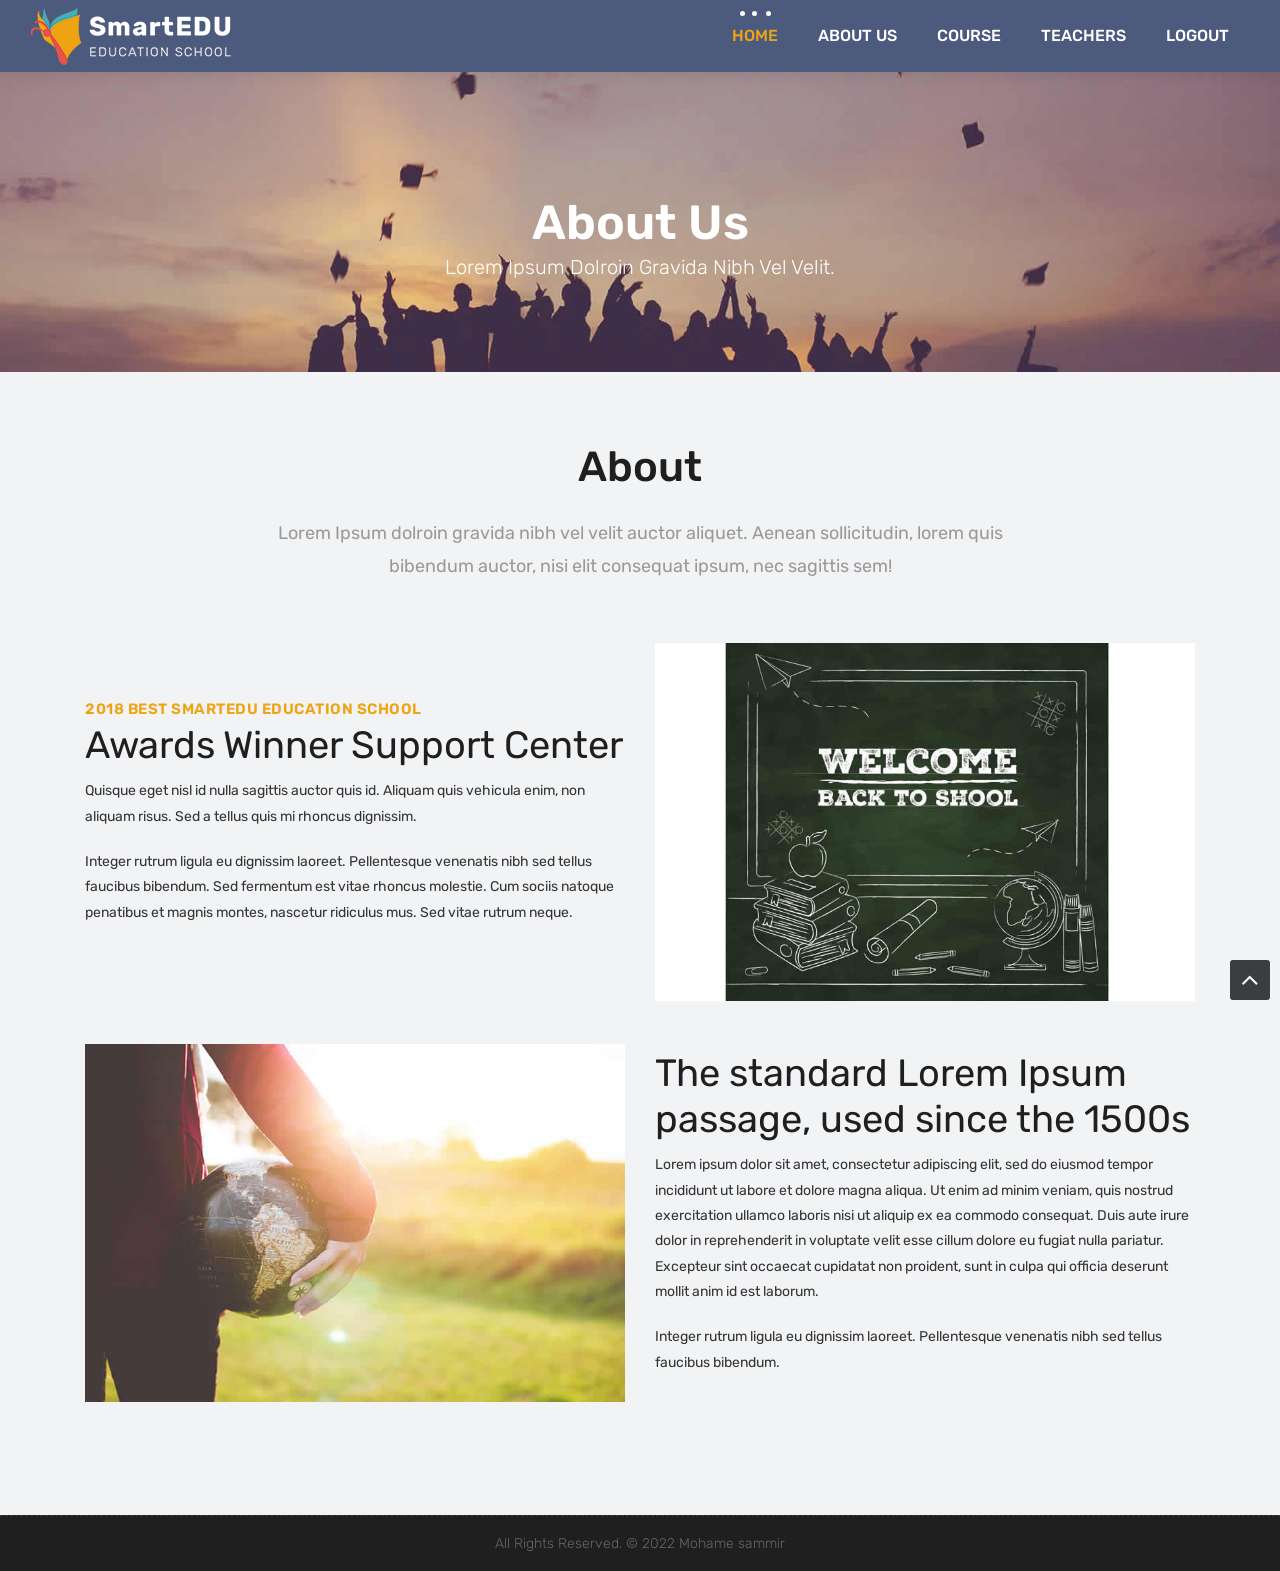
<file: about.html>
<!DOCTYPE html>
<html lang="en">

    <!-- Basic -->
    <meta charset="utf-8">
    <meta http-equiv="X-UA-Compatible" content="IE=edge">   
   
    <!-- Mobile Metas -->
    <meta name="viewport" content="width=device-width, initial-scale=1">
 
     <!-- Site Metas -->
    <title>SmartEDU - Education  </title>  
    <meta name="keywords" content="">
    <meta name="description" content="">
    <meta name="author" content="">

    <!-- Site Icons -->
    <link rel="shortcut icon" href="images/favicon.ico" type="image/x-icon" />
    <link rel="apple-touch-icon" href="images/apple-touch-icon.png">

    <!-- Bootstrap CSS -->
    <link rel="stylesheet" href="css/bootstrap.min.css">
    <!-- Site CSS -->
    <link rel="stylesheet" href="style.css">
    <!-- ALL VERSION CSS -->
    <link rel="stylesheet" href="css/versions.css">
    <!-- Responsive CSS -->
    <link rel="stylesheet" href="css/responsive.css">
    <!-- Custom CSS -->
    <link rel="stylesheet" href="css/custom.css">

    <!-- Modernizer for Portfolio -->
    <script src="js/modernizer.js"></script>

    <!--[if lt IE 9]>
      <script src="https://oss.maxcdn.com/libs/html5shiv/3.7.0/html5shiv.js"></script>
      <script src="https://oss.maxcdn.com/libs/respond.js/1.4.2/respond.min.js"></script>
    <![endif]-->

</head>
<body class="host_version"> 

	<!-- Modal -->
	<div class="modal fade" id="login" tabindex="-1" role="dialog" aria-labelledby="myModalLabel">
	  <div class="modal-dialog modal-dialog-centered modal-lg" role="document">
		<div class="modal-content">
			<div class="modal-header tit-up">
				<button type="button" class="close" data-dismiss="modal" aria-hidden="true">&times;</button>
				<h4 class="modal-title">Studen  Login</h4>
			</div>
			<div class="modal-body customer-box">
				<!-- Nav tabs -->
				<ul class="nav nav-tabs">
					<li><a class="active" href="#Login" data-toggle="tab">Login</a></li>
					<li><a href="#Registration" data-toggle="tab">Registration</a></li>
				</ul>
				<!-- Tab panes -->
				<div class="tab-content">
					<div class="tab-pane active" id="Login">
						<form role="form" class="form-horizontal">
							
							<div class="form-group">
								<div class="col-sm-12">
									<input class="form-control" id="exampleInputPassword1" placeholder="Email" type="email">
								</div>
							</div>
							<div class="form-group">
								<div class="col-sm-12">
									<input class="form-control" id="pswd" placeholder="Password" type="password">
								</div>
							</div>
							<div class="row">
								<div class="col-sm-10">
									<button type="submit" class="btn btn-light btn-radius btn-brd grd1">
										Submit
									</button>
									<a class="for-pwd" href="javascript:;">Forgot your password?</a>
								</div>
							</div>
						</form>
					</div>
					<div class="tab-pane" id="Registration">
						<form role="form" class="form-horizontal">
							<div class="form-group">
								<div class="col-sm-12">
									<input class="form-control" placeholder="Name" type="text">
								</div>
							</div>
							<div class="form-group">
								<div class="col-sm-12">
									<input class="form-control" id="email" placeholder="Email" type="email">
								</div>
							</div>
							<div class="form-group">
								<div class="col-sm-12">
									<input class="form-control" id="mobile" placeholder="Mobile" type="email">
								</div>
							</div>
							<div class="form-group">
								<div class="col-sm-12">
									<input class="form-control" id="password" placeholder="Password" type="password">
								</div>
							</div>
							<div class="row">							
								<div class="col-sm-10">
									<button type="button" class="btn btn-light btn-radius btn-brd grd1">
										Save &amp; Continue
									</button>
									<button type="button" class="btn btn-light btn-radius btn-brd grd1">
										Cancel</button>
								</div>
							</div>
						</form>
					</div>
				</div>
			</div>
		</div>
	  </div>
	</div>

    <!-- LOADER -->
	<div id="preloader">
		<div class="loader-container">
			<div class="progress-br float shadow">
				<div class="progress__item"></div>
			</div>
		</div>
	</div>
	<!-- END LOADER -->	

  	<!-- Start header -->
	<header class="top-navbar">
		<nav class="navbar navbar-expand-lg navbar-light bg-light">
			<div class="container-fluid">
				<a class="navbar-brand" href="index.html">
					<img src="images/logo.png" alt="" />
				</a>
				<button class="navbar-toggler" type="button" data-toggle="collapse" data-target="#navbars-host" aria-controls="navbars-rs-food" aria-expanded="false" aria-label="Toggle navigation">
					<span class="icon-bar"></span>
                    <span class="icon-bar"></span>
                    <span class="icon-bar"></span>
				</button>
				<div class="collapse navbar-collapse" id="navbars-host">
					<ul class="navbar-nav ml-auto">
						<li class="nav-item active"><a class="nav-link" href="Home.html">Home</a></li>
						<li class="nav-item"><a class="nav-link" href="about.html">About Us</a></li>
						<li class="nav-item"><a class="nav-link" href="course-grid-3.html">Course</a></li>					 
						<li class="nav-item"><a class="nav-link" href="teachers.html">Teachers</a></li>	
<li class="nav-item"><a class="nav-link" href="index.html">Logout</a></li>						
				 
					</ul>
					 
				</div>
			</div>
		</nav>
	</header>
	<!-- End header -->
	
	<div class="all-title-box">
		<div class="container text-center">
			<h1>About Us<span class="m_1">Lorem Ipsum dolroin gravida nibh vel velit.</span></h1>
		</div>
	</div>
	
    <div id="overviews" class="section lb">
        <div class="container">
            <div class="section-title row text-center">
                <div class="col-md-8 offset-md-2">
                    <h3>About</h3>
                    <p class="lead">Lorem Ipsum dolroin gravida nibh vel velit auctor aliquet. Aenean sollicitudin, lorem quis bibendum auctor, nisi elit consequat ipsum, nec sagittis sem!</p>
                </div>
            </div><!-- end title -->
        
            <div class="row align-items-center">
                <div class="col-xl-6 col-lg-6 col-md-12 col-sm-12">
                    <div class="message-box">
                        <h4>2018 BEST SmartEDU education school</h4>
                        <h2>Awards Winner Support Center</h2>
                        <p>Quisque eget nisl id nulla sagittis auctor quis id. Aliquam quis vehicula enim, non aliquam risus. Sed a tellus quis mi rhoncus dignissim.</p>

                        <p> Integer rutrum ligula eu dignissim laoreet. Pellentesque venenatis nibh sed tellus faucibus bibendum. Sed fermentum est vitae rhoncus molestie. Cum sociis natoque penatibus et magnis montes, nascetur ridiculus mus. Sed vitae rutrum neque. </p>

                       
                    </div><!-- end messagebox -->
                </div><!-- end col -->
				
				<div class="col-xl-6 col-lg-6 col-md-12 col-sm-12">
                    <div class="post-media wow fadeIn">
                        <img src="images/about_02.jpg" alt="" class="img-fluid img-rounded">
                    </div><!-- end media -->
                </div><!-- end col -->
			</div>
			<div class="row align-items-center">
				<div class="col-xl-6 col-lg-6 col-md-12 col-sm-12">
                    <div class="post-media wow fadeIn">
                        <img src="images/about_03.jpg" alt="" class="img-fluid img-rounded">
                    </div><!-- end media -->
                </div><!-- end col -->
				
				<div class="col-xl-6 col-lg-6 col-md-12 col-sm-12">
                    <div class="message-box">
                        <h2>The standard Lorem Ipsum passage, used since the 1500s</h2>
                        <p>Lorem ipsum dolor sit amet, consectetur adipiscing elit, sed do eiusmod tempor incididunt ut labore et dolore magna aliqua. Ut enim ad minim veniam, quis nostrud exercitation ullamco laboris nisi ut aliquip ex ea commodo consequat. Duis aute irure dolor in reprehenderit in voluptate velit esse cillum dolore eu fugiat nulla pariatur. Excepteur sint occaecat cupidatat non proident, sunt in culpa qui officia deserunt mollit anim id est laborum.</p>

                        <p> Integer rutrum ligula eu dignissim laoreet. Pellentesque venenatis nibh sed tellus faucibus bibendum.</p>

                        
                    </div><!-- end messagebox -->
                </div><!-- end col -->
				
            </div><!-- end row -->
        </div><!-- end container -->
    </div><!-- end section -->
	
 
        
    <div class="copyrights">
        <div class="container">
            <div class="footer-distributed">
                <div class="footer-center">                   
                    <p class="footer-company-name">All Rights Reserved. &copy; 2022 Mohame sammir </p>
                </div>
            </div>
        </div><!-- end container -->
    </div><!-- end copyrights -->

	<!-- end copyrights -->

    <a href="#" id="scroll-to-top" class="dmtop global-radius"><i class="fa fa-angle-up"></i></a>

    <!-- ALL JS FILES -->
    <script src="js/all.js"></script>
    <!-- ALL PLUGINS -->
    <script src="js/custom.js"></script>

</body>
</html>
</file>
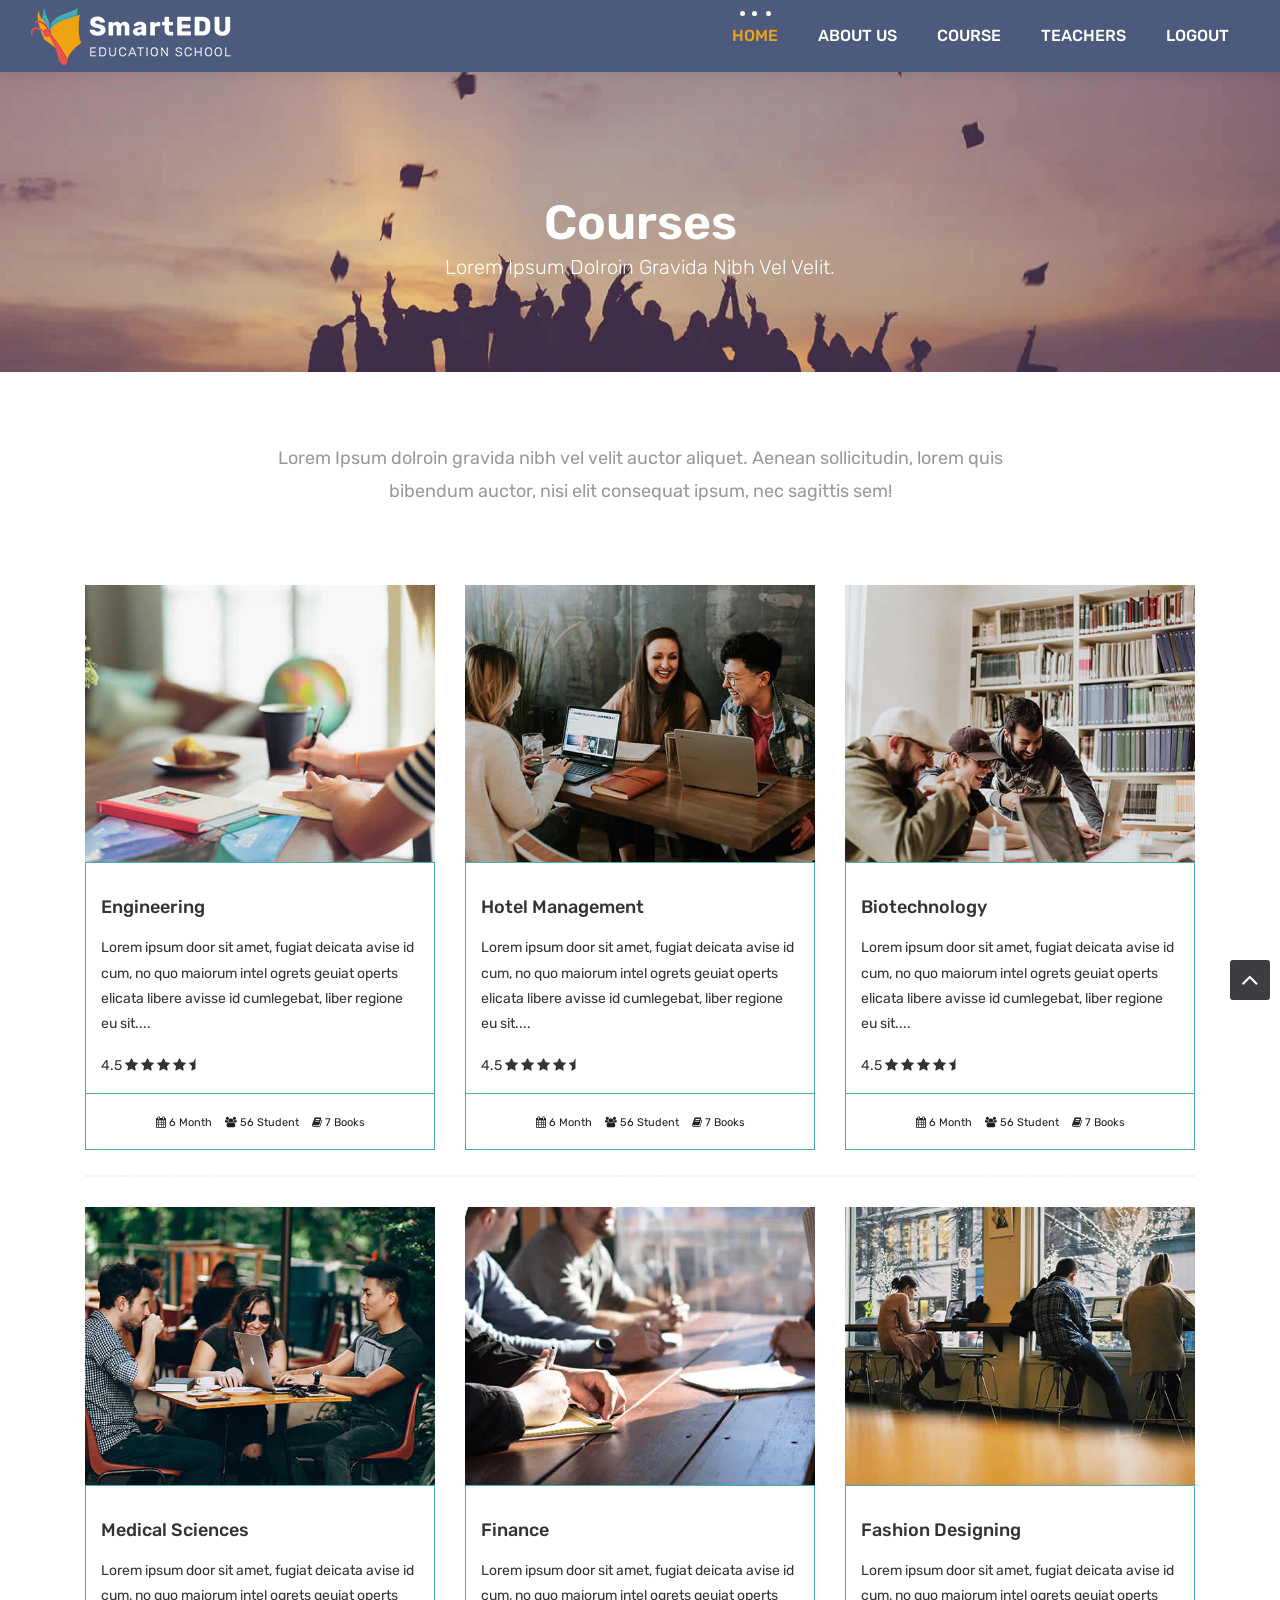
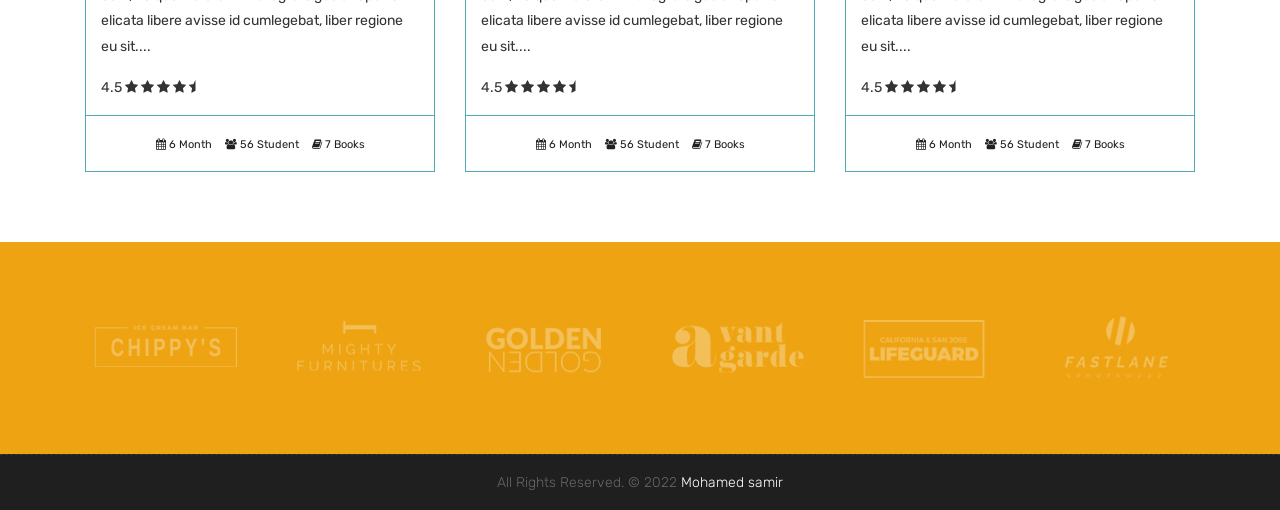
<file: course-grid-3.html>
<!DOCTYPE html>
<html lang="en">

    <!-- Basic -->
    <meta charset="utf-8">
    <meta http-equiv="X-UA-Compatible" content="IE=edge">   
   
    <!-- Mobile Metas -->
    <meta name="viewport" content="width=device-width, initial-scale=1">
 
     <!-- Site Metas -->
    <title>SmartEDU - Education </title>  
    <meta name="keywords" content="">
    <meta name="description" content="">
    <meta name="author" content="">

    <!-- Site Icons -->
    <link rel="shortcut icon" href="images/favicon.ico" type="image/x-icon" />
    <link rel="apple-touch-icon" href="images/apple-touch-icon.png">

    <!-- Bootstrap CSS -->
    <link rel="stylesheet" href="css/bootstrap.min.css">
    <!-- Site CSS -->
    <link rel="stylesheet" href="style.css">
    <!-- ALL VERSION CSS -->
    <link rel="stylesheet" href="css/versions.css">
    <!-- Responsive CSS -->
    <link rel="stylesheet" href="css/responsive.css">
    <!-- Custom CSS -->
    <link rel="stylesheet" href="css/custom.css">

    <!-- Modernizer for Portfolio -->
    <script src="js/modernizer.js"></script>

    <!--[if lt IE 9]>
      <script src="https://oss.maxcdn.com/libs/html5shiv/3.7.0/html5shiv.js"></script>
      <script src="https://oss.maxcdn.com/libs/respond.js/1.4.2/respond.min.js"></script>
    <![endif]-->

</head>
<body class="host_version"> 

	<!-- Modal -->
	<div class="modal fade" id="login" tabindex="-1" role="dialog" aria-labelledby="myModalLabel">
	  <div class="modal-dialog modal-dialog-centered modal-lg" role="document">
		<div class="modal-content">
			<div class="modal-header tit-up">
				<button type="button" class="close" data-dismiss="modal" aria-hidden="true">&times;</button>
				<h4 class="modal-title">Studen  Login</h4>
			</div>
			<div class="modal-body customer-box">
				<!-- Nav tabs -->
				<ul class="nav nav-tabs">
					<li><a class="active" href="#Login" data-toggle="tab">Login</a></li>
					<li><a href="#Registration" data-toggle="tab">Registration</a></li>
				</ul>
				<!-- Tab panes -->
				<div class="tab-content">
					<div class="tab-pane active" id="Login">
						<form role="form" class="form-horizontal">
							
							<div class="form-group">
								<div class="col-sm-12">
									<input class="form-control" id="exampleInputPassword1" placeholder="Email" type="email">
								</div>
							</div>
							<div class="form-group">
								<div class="col-sm-12">
									<input class="form-control" id="pswd" placeholder="Password" type="password">
								</div>
							</div>
							<div class="row">
								<div class="col-sm-10">
									<button type="submit" class="btn btn-light btn-radius btn-brd grd1">
										Submit
									</button>
									<a class="for-pwd" href="javascript:;">Forgot your password?</a>
								</div>
							</div>
						</form>
					</div>
					<div class="tab-pane" id="Registration">
						<form role="form" class="form-horizontal">
							<div class="form-group">
								<div class="col-sm-12">
									<input class="form-control" placeholder="Name" type="text">
								</div>
							</div>
							<div class="form-group">
								<div class="col-sm-12">
									<input class="form-control" id="email" placeholder="Email" type="email">
								</div>
							</div>
							<div class="form-group">
								<div class="col-sm-12">
									<input class="form-control" id="mobile" placeholder="Mobile" type="email">
								</div>
							</div>
							<div class="form-group">
								<div class="col-sm-12">
									<input class="form-control" id="password" placeholder="Password" type="password">
								</div>
							</div>
							<div class="row">							
								<div class="col-sm-10">
									<button type="button" class="btn btn-light btn-radius btn-brd grd1">
										Save &amp; Continue
									</button>
									<button type="button" class="btn btn-light btn-radius btn-brd grd1">
										Cancel</button>
								</div>
							</div>
						</form>
					</div>
				</div>
			</div>
		</div>
	  </div>
	</div>

    <!-- LOADER -->
	<div id="preloader">
		<div class="loader-container">
			<div class="progress-br float shadow">
				<div class="progress__item"></div>
			</div>
		</div>
	</div>
	<!-- END LOADER -->	

  	<!-- Start header -->
	<header class="top-navbar">
		<nav class="navbar navbar-expand-lg navbar-light bg-light">
			<div class="container-fluid">
				<a class="navbar-brand" href="index.html">
					<img src="images/logo.png" alt="" />
				</a>
				<button class="navbar-toggler" type="button" data-toggle="collapse" data-target="#navbars-host" aria-controls="navbars-rs-food" aria-expanded="false" aria-label="Toggle navigation">
					<span class="icon-bar"></span>
                    <span class="icon-bar"></span>
                    <span class="icon-bar"></span>
				</button>
				<div class="collapse navbar-collapse" id="navbars-host">
					<ul class="navbar-nav ml-auto">
						<li class="nav-item active"><a class="nav-link" href="Home.html">Home</a></li>
						<li class="nav-item"><a class="nav-link" href="about.html">About Us</a></li>
						<li class="nav-item"><a class="nav-link" href="course-grid-3.html">Course</a></li>					 
						<li class="nav-item"><a class="nav-link" href="teachers.html">Teachers</a></li>
							<li class="nav-item"><a class="nav-link" href="index.html">Logout</a></li> 						
				 
					</ul>
				 
				</div>
			</div>
		</nav>
	</header>
	<!-- End header -->

	<div class="all-title-box">
		<div class="container text-center">
			<h1>Courses<span class="m_1">Lorem Ipsum dolroin gravida nibh vel velit.</span></h1>
		</div>
	</div>
	
    <div id="overviews" class="section wb">
        <div class="container">
            <div class="section-title row text-center">
                <div class="col-md-8 offset-md-2">
                    <p class="lead">Lorem Ipsum dolroin gravida nibh vel velit auctor aliquet. Aenean sollicitudin, lorem quis bibendum auctor, nisi elit consequat ipsum, nec sagittis sem!</p>
                </div>
            </div><!-- end title -->

            <hr class="invis"> 

            <div class="row"> 
                <div class="col-lg-4 col-md-6 col-12">
                    <div class="course-item">
						<div class="image-blog">
							<img src="images/blog_1.jpg" alt="" class="img-fluid">
						</div>
						<div class="course-br">
							<div class="course-title">
								<h2><a href="QR.html" title="">Engineering</a></h2>
							</div>
							<div class="course-desc">
								<p>Lorem ipsum door sit amet, fugiat deicata avise id cum, no quo maiorum intel ogrets geuiat operts elicata libere avisse id cumlegebat, liber regione eu sit.... </p>
							</div>
							<div class="course-rating">
								4.5
								<i class="fa fa-star"></i>	
								<i class="fa fa-star"></i>	
								<i class="fa fa-star"></i>	
								<i class="fa fa-star"></i>	
								<i class="fa fa-star-half"></i>								
							</div>
						</div>
						<div class="course-meta-bot">
							<ul>
								<li><i class="fa fa-calendar" aria-hidden="true"></i> 6 Month</li>
								<li><i class="fa fa-users" aria-hidden="true"></i> 56 Student</li>
								<li><i class="fa fa-book" aria-hidden="true"></i> 7 Books</li>
							</ul>
						</div>
					</div>
                </div><!-- end col -->

                <div class="col-lg-4 col-md-6 col-12">
                    <div class="course-item">
						<div class="image-blog">
							<img src="images/blog_2.jpg" alt="" class="img-fluid">
						</div>
						<div class="course-br">
							<div class="course-title">
								<h2><a href="QR.html" title="">Hotel Management</a></h2>
							</div>
							<div class="blog-desc">
								<p>Lorem ipsum door sit amet, fugiat deicata avise id cum, no quo maiorum intel ogrets geuiat operts elicata libere avisse id cumlegebat, liber regione eu sit.... </p>
							</div>
							<div class="course-rating">
								4.5
								<i class="fa fa-star"></i>	
								<i class="fa fa-star"></i>	
								<i class="fa fa-star"></i>	
								<i class="fa fa-star"></i>	
								<i class="fa fa-star-half"></i>								
							</div>
						</div>
						<div class="course-meta-bot">
							<ul>
								<li><i class="fa fa-calendar" aria-hidden="true"></i> 6 Month</li>
								<li><i class="fa fa-users" aria-hidden="true"></i> 56 Student</li>
								<li><i class="fa fa-book" aria-hidden="true"></i> 7 Books</li>
							</ul>
						</div>
					</div>
                </div><!-- end col -->	
				
				<div class="col-lg-4 col-md-6 col-12">
                    <div class="course-item">
						<div class="image-blog">
							<img src="images/blog_3.jpg" alt="" class="img-fluid">
						</div>
						<div class="course-br">
							<div class="course-title">
								<h2><a href="QR.html" title="">Biotechnology</a></h2>
							</div>
							<div class="course-desc">
								<p>Lorem ipsum door sit amet, fugiat deicata avise id cum, no quo maiorum intel ogrets geuiat operts elicata libere avisse id cumlegebat, liber regione eu sit.... </p>
							</div>
							<div class="course-rating">
								4.5
								<i class="fa fa-star"></i>	
								<i class="fa fa-star"></i>	
								<i class="fa fa-star"></i>	
								<i class="fa fa-star"></i>	
								<i class="fa fa-star-half"></i>								
							</div>
						</div>
						<div class="course-meta-bot">
							<ul>
								<li><i class="fa fa-calendar" aria-hidden="true"></i> 6 Month</li>
								<li><i class="fa fa-users" aria-hidden="true"></i> 56 Student</li>
								<li><i class="fa fa-book" aria-hidden="true"></i> 7 Books</li>
							</ul>
						</div>
					</div>
                </div><!-- end col -->
            </div><!-- end row -->			
			
			<hr class="hr3"> 
			
            <div class="row"> 
				<div class="col-lg-4 col-md-6 col-12">
                   <div class="course-item">
						<div class="image-blog">
							<img src="images/blog_4.jpg" alt="" class="img-fluid">
						</div>
						<div class="course-br">
							<div class="course-title">
								<h2><a href="QR.html" title="">Medical Sciences</a></h2>
							</div>
							<div class="course-desc">
								<p>Lorem ipsum door sit amet, fugiat deicata avise id cum, no quo maiorum intel ogrets geuiat operts elicata libere avisse id cumlegebat, liber regione eu sit.... </p>
							</div>
							<div class="course-rating">
								4.5
								<i class="fa fa-star"></i>	
								<i class="fa fa-star"></i>	
								<i class="fa fa-star"></i>	
								<i class="fa fa-star"></i>	
								<i class="fa fa-star-half"></i>								
							</div>
						</div>
						<div class="course-meta-bot">
							<ul>
								<li><i class="fa fa-calendar" aria-hidden="true"></i> 6 Month</li>
								<li><i class="fa fa-users" aria-hidden="true"></i> 56 Student</li>
								<li><i class="fa fa-book" aria-hidden="true"></i> 7 Books</li>
							</ul>
						</div>
					</div>
                </div><!-- end col -->
				
                <div class="col-lg-4 col-md-6 col-12">
                    <div class="course-item">
						<div class="image-blog">
							<img src="images/blog_5.jpg" alt="" class="img-fluid">
						</div>		
						<div class="course-br">
							<div class="course-title">
								<h2><a href="QR.html" title="">Finance</a></h2>
							</div>
							<div class="course-desc">
								<p>Lorem ipsum door sit amet, fugiat deicata avise id cum, no quo maiorum intel ogrets geuiat operts elicata libere avisse id cumlegebat, liber regione eu sit.... </p>
							</div>
							<div class="course-rating">
								4.5
								<i class="fa fa-star"></i>	
								<i class="fa fa-star"></i>	
								<i class="fa fa-star"></i>	
								<i class="fa fa-star"></i>	
								<i class="fa fa-star-half"></i>								
							</div>
						</div>
						<div class="course-meta-bot">
							<ul>
								<li><i class="fa fa-calendar" aria-hidden="true"></i> 6 Month</li>
								<li><i class="fa fa-users" aria-hidden="true"></i> 56 Student</li>
								<li><i class="fa fa-book" aria-hidden="true"></i> 7 Books</li>
							</ul>
						</div>
					</div>
                </div><!-- end col -->

                <div class="col-lg-4 col-md-6 col-12">
                    <div class="course-item">
						<div class="image-blog">
							<img src="images/blog_6.jpg" alt="" class="img-fluid">
						</div>
						<div class="course-br">
							<div class="course-title">
								<h2><a href="QR.html" title="">Fashion Designing</a></h2>
							</div>
							<div class="course-desc">
								<p>Lorem ipsum door sit amet, fugiat deicata avise id cum, no quo maiorum intel ogrets geuiat operts elicata libere avisse id cumlegebat, liber regione eu sit.... </p>
							</div>	
							<div class="course-rating">
								4.5
								<i class="fa fa-star"></i>	
								<i class="fa fa-star"></i>	
								<i class="fa fa-star"></i>	
								<i class="fa fa-star"></i>	
								<i class="fa fa-star-half"></i>								
							</div>
						</div>
						<div class="course-meta-bot">
							<ul>
								<li><i class="fa fa-calendar" aria-hidden="true"></i> 6 Month</li>
								<li><i class="fa fa-users" aria-hidden="true"></i> 56 Student</li>
								<li><i class="fa fa-book" aria-hidden="true"></i> 7 Books</li>
							</ul>
						</div>
					</div>
                </div><!-- end col -->
            </div><!-- end row -->
        </div><!-- end container -->
    </div><!-- end section -->

    <div class="parallax section dbcolor">
        <div class="container">
            <div class="row logos">
                <div class="col-md-2 col-sm-2 col-xs-6 wow fadeInUp">
                    <a href="#"><img src="images/logo_01.png" alt="" class="img-repsonsive"></a>
                </div>
                <div class="col-md-2 col-sm-2 col-xs-6 wow fadeInUp">
                    <a href="#"><img src="images/logo_02.png" alt="" class="img-repsonsive"></a>
                </div>
                <div class="col-md-2 col-sm-2 col-xs-6 wow fadeInUp">
                    <a href="#"><img src="images/logo_03.png" alt="" class="img-repsonsive"></a>
                </div>
                <div class="col-md-2 col-sm-2 col-xs-6 wow fadeInUp">
                    <a href="#"><img src="images/logo_04.png" alt="" class="img-repsonsive"></a>
                </div>
                <div class="col-md-2 col-sm-2 col-xs-6 wow fadeInUp">
                    <a href="#"><img src="images/logo_05.png" alt="" class="img-repsonsive"></a>
                </div>
                <div class="col-md-2 col-sm-2 col-xs-6 wow fadeInUp">
                    <a href="#"><img src="images/logo_06.png" alt="" class="img-repsonsive"></a>
                </div>
            </div><!-- end row -->
        </div><!-- end container -->
    </div><!-- end section -->
 
    <div class="copyrights">
        <div class="container">
            <div class="footer-distributed">
                <div class="footer-center">                   
                    <p class="footer-company-name">All Rights Reserved. &copy; 2022 <a href="#">Mohamed samir</p>
                </div>
            </div>
        </div><!-- end container -->
    </div><!-- end copyrights -->

    <a href="#" id="scroll-to-top" class="dmtop global-radius"><i class="fa fa-angle-up"></i></a>

    <!-- ALL JS FILES -->
    <script src="js/all.js"></script>
    <!-- ALL PLUGINS -->
    <script src="js/custom.js"></script>

</body>
</html>
</file>
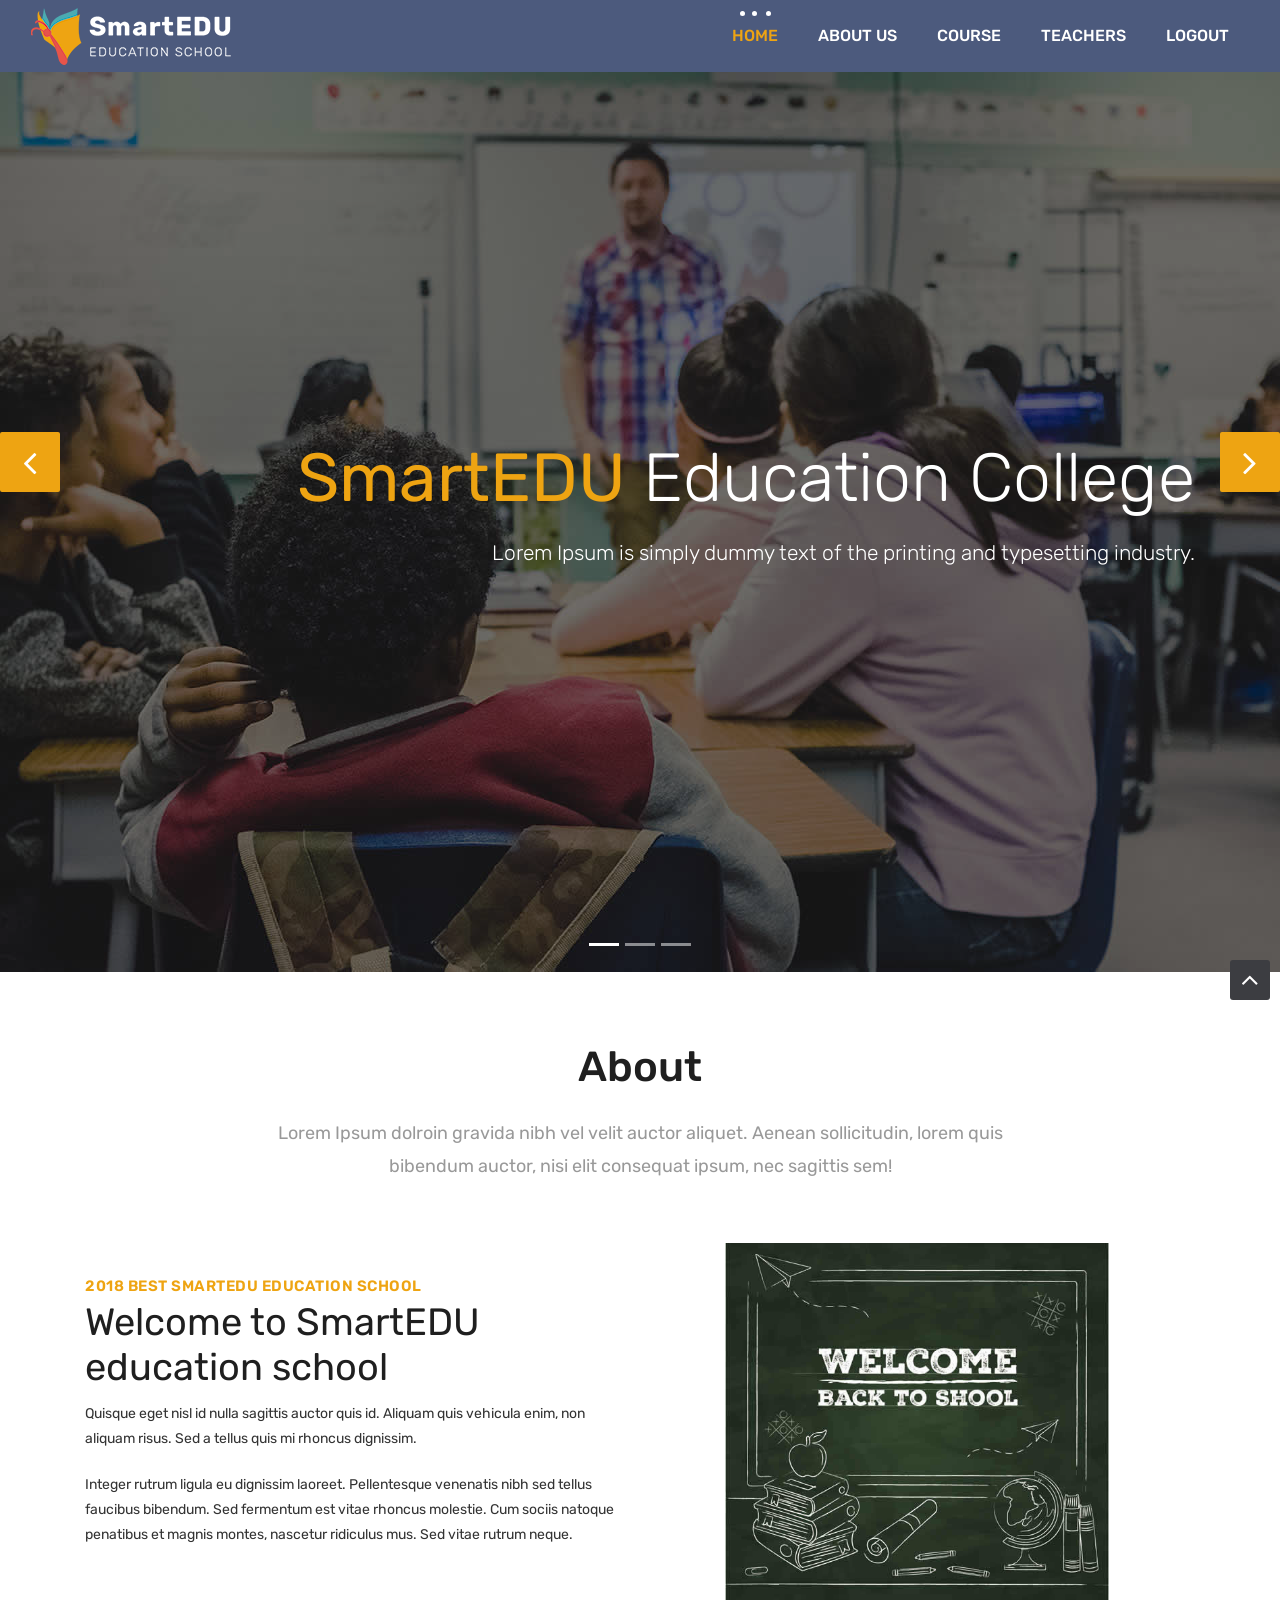
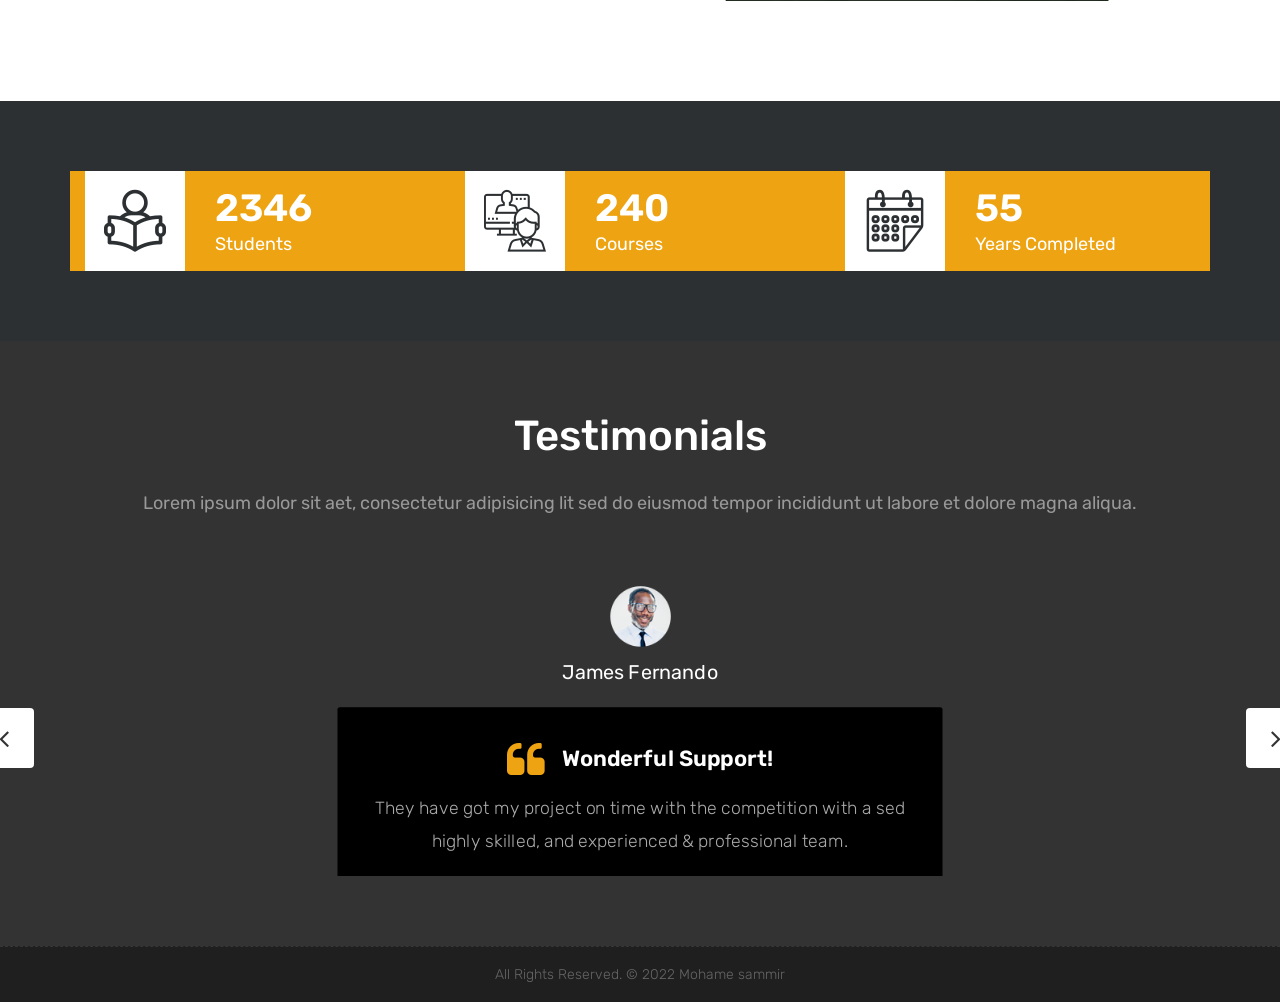
<file: Home.html>
<!DOCTYPE html>
<html lang="en">

    <!-- Basic -->
    <meta charset="utf-8">
    <meta http-equiv="X-UA-Compatible" content="IE=edge">   
   
    <!-- Mobile Metas -->
    <meta name="viewport" content="width=device-width, initial-scale=1">
 
     <!-- Site Metas -->
    <title>SmartEDU - Education  </title>  
    <meta name="keywords" content="">
    <meta name="description" content="">
    <meta name="author" content="">

    <!-- Site Icons -->
    <link rel="shortcut icon" href="images/favicon.ico" type="image/x-icon" />
    <link rel="apple-touch-icon" href="images/apple-touch-icon.png">

    <!-- Bootstrap CSS -->
    <link rel="stylesheet" href="css/bootstrap.min.css">
    <!-- Site CSS -->
    <link rel="stylesheet" href="style.css">
    <!-- ALL VERSION CSS -->
    <link rel="stylesheet" href="css/versions.css">
    <!-- Responsive CSS -->
    <link rel="stylesheet" href="css/responsive.css">
    <!-- Custom CSS -->
    <link rel="stylesheet" href="css/custom.css">

    <!-- Modernizer for Portfolio -->
    <script src="js/modernizer.js"></script>

    <!--[if lt IE 9]>
      <script src="https://oss.maxcdn.com/libs/html5shiv/3.7.0/html5shiv.js"></script>
      <script src="https://oss.maxcdn.com/libs/respond.js/1.4.2/respond.min.js"></script>
    <![endif]-->

</head>
<body class="host_version"> 

	<!-- Modal -->
	<div class="modal fade" id="login" tabindex="-1" role="dialog" aria-labelledby="myModalLabel">
	  <div class="modal-dialog modal-dialog-centered modal-lg" role="document">
		<div class="modal-content">
			<div class="modal-header tit-up">
				<button type="button" class="close" data-dismiss="modal" aria-hidden="true">&times;</button>
				<h4 class="modal-title">Studen  Login</h4>
			</div>
			<div class="modal-body customer-box">
				<!-- Nav tabs -->
				<ul class="nav nav-tabs">
					<li><a class="active" href="#Login" data-toggle="tab">Login</a></li>
					<li><a href="#Registration" data-toggle="tab">Registration</a></li>
				</ul>
				<!-- Tab panes -->
				<div class="tab-content">
					<div class="tab-pane active" id="Login">
						<form role="form" class="form-horizontal">
							
							<div class="form-group">
								<div class="col-sm-12">
									<input class="form-control" id="exampleInputPassword1" placeholder="Email" type="email">
								</div>
							</div>
							<div class="form-group">
								<div class="col-sm-12">
									<input class="form-control" id="pswd" placeholder="Password" type="password">
								</div>
							</div>
							<div class="row">
								<div class="col-sm-10">
									<button type="submit" class="btn btn-light btn-radius btn-brd grd1">
										Submit
									</button>
									<a class="for-pwd" href="javascript:;">Forgot your password?</a>
								</div>
							</div>
						</form>
					</div>
					<div class="tab-pane" id="Registration">
						<form role="form" class="form-horizontal">
							<div class="form-group">
								<div class="col-sm-12">
									<input class="form-control" placeholder="Name" type="text">
								</div>
							</div>
							<div class="form-group">
								<div class="col-sm-12">
									<input class="form-control" id="email" placeholder="Email" type="email">
								</div>
							</div>
							<div class="form-group">
								<div class="col-sm-12">
									<input class="form-control" id="mobile" placeholder="Mobile" type="email">
								</div>
							</div>
							<div class="form-group">
								<div class="col-sm-12">
									<input class="form-control" id="password" placeholder="Password" type="password">
								</div>
							</div>
							<div class="row">							
								<div class="col-sm-10">
									<button type="button" class="btn btn-light btn-radius btn-brd grd1">
										Save &amp; Continue
									</button>
									<button type="button" class="btn btn-light btn-radius btn-brd grd1">
										Cancel</button>
								</div>
							</div>
						</form>
					</div>
				</div>
			</div>
		</div>
	  </div>
	</div>

    <!-- LOADER -->
	<div id="preloader">
		<div class="loader-container">
			<div class="progress-br float shadow">
				<div class="progress__item"></div>
			</div>
		</div>
	</div>
	<!-- END LOADER -->	
	
	<!-- Start header -->
	<header class="top-navbar">
		<nav class="navbar navbar-expand-lg navbar-light bg-light">
			<div class="container-fluid">
				<a class="navbar-brand" href="index.html">
					<img src="images/logo.png" alt="" />
				</a>
				<button class="navbar-toggler" type="button" data-toggle="collapse" data-target="#navbars-host" aria-controls="navbars-rs-food" aria-expanded="false" aria-label="Toggle navigation">
					<span class="icon-bar"></span>
                    <span class="icon-bar"></span>
                    <span class="icon-bar"></span>
				</button>
				<div class="collapse navbar-collapse" id="navbars-host">
					<ul class="navbar-nav ml-auto">
						<li class="nav-item active"><a class="nav-link" href="Home.html">Home</a></li>
						<li class="nav-item"><a class="nav-link" href="about.html">About Us</a></li>
						<li class="nav-item"><a class="nav-link" href="course-grid-3.html">Course</a></li>					 
						<li class="nav-item"><a class="nav-link" href="teachers.html">Teachers</a></li>					 
				      <li class="nav-item"><a class="nav-link" href="index.html">Logout</a></li>					 
					</ul>
				 
				</div>
			</div>
		</nav>
	</header>
	<!-- End header -->
	
	<div id="carouselExampleControls" class="carousel slide bs-slider box-slider" data-ride="carousel" data-pause="hover" data-interval="false" >
		<!-- Indicators -->
		<ol class="carousel-indicators">
			<li data-target="#carouselExampleControls" data-slide-to="0" class="active"></li>
			<li data-target="#carouselExampleControls" data-slide-to="1"></li>
			<li data-target="#carouselExampleControls" data-slide-to="2"></li>
		</ol>
		<div class="carousel-inner" role="listbox">
			<div class="carousel-item active">
				<div id="home" class="first-section" style="background-image:url('images/slider-01.jpg');">
					<div class="dtab">
						<div class="container">
							<div class="row">
								<div class="col-md-12 col-sm-12 text-right">
									<div class="big-tagline">
										<h2><strong>SmartEDU </strong> education College</h2>
										<p class="lead">Lorem Ipsum is simply dummy text of the printing and typesetting industry.   </p>
										 
									</div>
								</div>
							</div><!-- end row -->            
						</div><!-- end container -->
					</div>
				</div><!-- end section -->
			</div>
			<div class="carousel-item">
				<div id="home" class="first-section" style="background-image:url('images/slider-02.jpg');">
					<div class="dtab">
						<div class="container">
							<div class="row">
								<div class="col-md-12 col-sm-12 text-left">
									<div class="big-tagline">
										<h2 data-animation="animated zoomInRight">SmartEDU <strong>education school</strong></h2>
									 
									</div>
								</div>
							</div><!-- end row -->            
						</div><!-- end container -->
					</div>
				</div><!-- end section -->
			</div>
			<div class="carousel-item">
				<div id="home" class="first-section" style="background-image:url('images/slider-03.jpg');">
					<div class="dtab">
						<div class="container">
							<div class="row">
								<div class="col-md-12 col-sm-12 text-center">
									<div class="big-tagline">
										<h2 data-animation="animated zoomInRight"><strong>Best  courses </strong></h2>
										 
									</div>
								</div>
							</div><!-- end row -->            
						</div><!-- end container -->
					</div>
				</div><!-- end section -->
			</div>
			<!-- Left Control -->
			<a class="new-effect carousel-control-prev" href="#carouselExampleControls" role="button" data-slide="prev">
				<span class="fa fa-angle-left" aria-hidden="true"></span>
				<span class="sr-only">Previous</span>
			</a>

			<!-- Right Control -->
			<a class="new-effect carousel-control-next" href="#carouselExampleControls" role="button" data-slide="next">
				<span class="fa fa-angle-right" aria-hidden="true"></span>
				<span class="sr-only">Next</span>
			</a>
		</div>
	</div>
	
    <div id="overviews" class="section wb">
        <div class="container">
            <div class="section-title row text-center">
                <div class="col-md-8 offset-md-2">
                    <h3>About</h3>
                    <p class="lead">Lorem Ipsum dolroin gravida nibh vel velit auctor aliquet. Aenean sollicitudin, lorem quis bibendum auctor, nisi elit consequat ipsum, nec sagittis sem!</p>
                </div>
            </div><!-- end title -->
        
            <div class="row align-items-center">
                <div class="col-xl-6 col-lg-6 col-md-12 col-sm-12">
                    <div class="message-box">
                        <h4>2018 BEST SmartEDU education school</h4>
                        <h2>Welcome to SmartEDU education school</h2>
                        <p>Quisque eget nisl id nulla sagittis auctor quis id. Aliquam quis vehicula enim, non aliquam risus. Sed a tellus quis mi rhoncus dignissim.</p>

                        <p> Integer rutrum ligula eu dignissim laoreet. Pellentesque venenatis nibh sed tellus faucibus bibendum. Sed fermentum est vitae rhoncus molestie. Cum sociis natoque penatibus et magnis montes, nascetur ridiculus mus. Sed vitae rutrum neque. </p>

                       
                    </div><!-- end messagebox -->
                </div><!-- end col -->
				
				<div class="col-xl-6 col-lg-6 col-md-12 col-sm-12">
                    <div class="post-media wow fadeIn">
                        <img src="images/about_02.jpg" alt="" class="img-fluid img-rounded">
                    </div><!-- end media -->
                </div><!-- end col -->
			</div>
			 
	  </div><!-- end container -->
    </div><!-- end section -->

   
	<div class="section cl">
		<div class="container">
			<div class="row text-left stat-wrap">
				<div class="col-md-4 col-sm-4 col-xs-12">
					<span data-scroll class="global-radius icon_wrap effect-1 alignleft"><i class="flaticon-study"></i></span>
					<p class="stat_count">12000</p>
					<h3>Students</h3>
				</div><!-- end col -->

				<div class="col-md-4 col-sm-4 col-xs-12">
					<span data-scroll class="global-radius icon_wrap effect-1 alignleft"><i class="flaticon-online"></i></span>
					<p class="stat_count">240</p>
					<h3>Courses</h3>
				</div><!-- end col -->

				<div class="col-md-4 col-sm-4 col-xs-12">
					<span data-scroll class="global-radius icon_wrap effect-1 alignleft"><i class="flaticon-years"></i></span>
					<p class="stat_count">55</p>
					<h3>Years Completed</h3>
				</div><!-- end col -->
			</div><!-- end row -->
		</div><!-- end container -->
	</div><!-- end section -->

   
    <div id="testimonials" class="parallax section db parallax-off" style="background-image:url('images/parallax_04.jpg');">
        <div class="container">
            <div class="section-title text-center">
                <h3>Testimonials</h3>
                <p>Lorem ipsum dolor sit aet, consectetur adipisicing lit sed do eiusmod tempor incididunt ut labore et dolore magna aliqua. </p>
            </div><!-- end title -->

            <div class="row">
                <div class="col-md-12 col-sm-12">
                    <div class="testi-carousel owl-carousel owl-theme">
                        <div class="testimonial clearfix">
							<div class="testi-meta">
                                <img src="images/testi_01.png" alt="" class="img-fluid">
                                <h4>James Fernando </h4>
                            </div>
                            <div class="desc">
                                <h3><i class="fa fa-quote-left"></i> Wonderful Support!</h3>
                                <p class="lead">They have got my project on time with the competition with a sed highly skilled, and experienced & professional team.</p>
                            </div>
                            <!-- end testi-meta -->
                        </div>
                        <!-- end testimonial -->

                        <div class="testimonial clearfix">
							<div class="testi-meta">
                                <img src="images/testi_02.png" alt="" class="img-fluid">
                                <h4>Jacques Philips </h4>
                            </div>
                            <div class="desc">
                                <h3><i class="fa fa-quote-left"></i> Awesome Services!</h3>
                                <p class="lead">Explain to you how all this mistaken idea of denouncing pleasure and praising pain was born and I will give you completed.</p>
                            </div>
                            <!-- end testi-meta -->
                        </div>
                        <!-- end testimonial -->

                        <div class="testimonial clearfix">
							<div class="testi-meta">
                                <img src="images/testi_03.png" alt="" class="img-fluid ">
                                <h4>Venanda Mercy </h4>
                            </div>
                            <div class="desc">
                                <h3><i class="fa fa-quote-left"></i> Great & Talented Team!</h3>
                                <p class="lead">The master-builder of human happines no one rejects, dislikes avoids pleasure itself, because it is very pursue pleasure. </p>
                            </div>
                            <!-- end testi-meta -->
                        </div>
                        <!-- end testimonial -->
                        <div class="testimonial clearfix">
							<div class="testi-meta">
                                <img src="images/testi_01.png" alt="" class="img-fluid">
                                <h4>James Fernando </h4>
                            </div>
                            <div class="desc">
                                <h3><i class="fa fa-quote-left"></i> Wonderful Support!</h3>
                                <p class="lead">They have got my project on time with the competition with a sed highly skilled, and experienced & professional team.</p>
                            </div>
                            <!-- end testi-meta -->
                        </div>
                        <!-- end testimonial -->

                        <div class="testimonial clearfix">
							<div class="testi-meta">
                                <img src="images/testi_02.png" alt="" class="img-fluid">
                                <h4>Jacques Philips </h4>
                            </div>
                            <div class="desc">
                                <h3><i class="fa fa-quote-left"></i> Awesome Services!</h3>
                                <p class="lead">Explain to you how all this mistaken idea of denouncing pleasure and praising pain was born and I will give you completed.</p>
                            </div>
                            <!-- end testi-meta -->
                        </div>
                        <!-- end testimonial -->

                        <div class="testimonial clearfix">
							<div class="testi-meta">
                                <img src="images/testi_03.png" alt="" class="img-fluid">
                                <h4>Venanda Mercy </h4>
                            </div>
                            <div class="desc">
                                <h3><i class="fa fa-quote-left"></i> Great & Talented Team!</h3>
                                <p class="lead">The master-builder of human happines no one rejects, dislikes avoids pleasure itself, because it is very pursue pleasure. </p>
                            </div>
                            <!-- end testi-meta -->
                        </div><!-- end testimonial -->
                    </div><!-- end carousel -->
                </div><!-- end col -->
            </div><!-- end row -->
        </div><!-- end container -->
    </div><!-- end section -->

  
    
    <div class="copyrights">
        <div class="container">
            <div class="footer-distributed">
                <div class="footer-center">                   
                    <p class="footer-company-name">All Rights Reserved. &copy; 2022 Mohame sammir </p>
                </div>
            </div>
        </div><!-- end container -->
    </div><!-- end copyrights -->

    <a href="#" id="scroll-to-top" class="dmtop global-radius"><i class="fa fa-angle-up"></i></a>

    <!-- ALL JS FILES -->
    <script src="js/all.js"></script>
    <!-- ALL PLUGINS -->
    <script src="js/custom.js"></script>
	<script src="js/timeline.min.js"></script>
	<script>
		timeline(document.querySelectorAll('.timeline'), {
			forceVerticalMode: 700,
			mode: 'horizontal',
			verticalStartPosition: 'left',
			visibleItems: 4
		});
	</script>
</body>
</html>
</file>
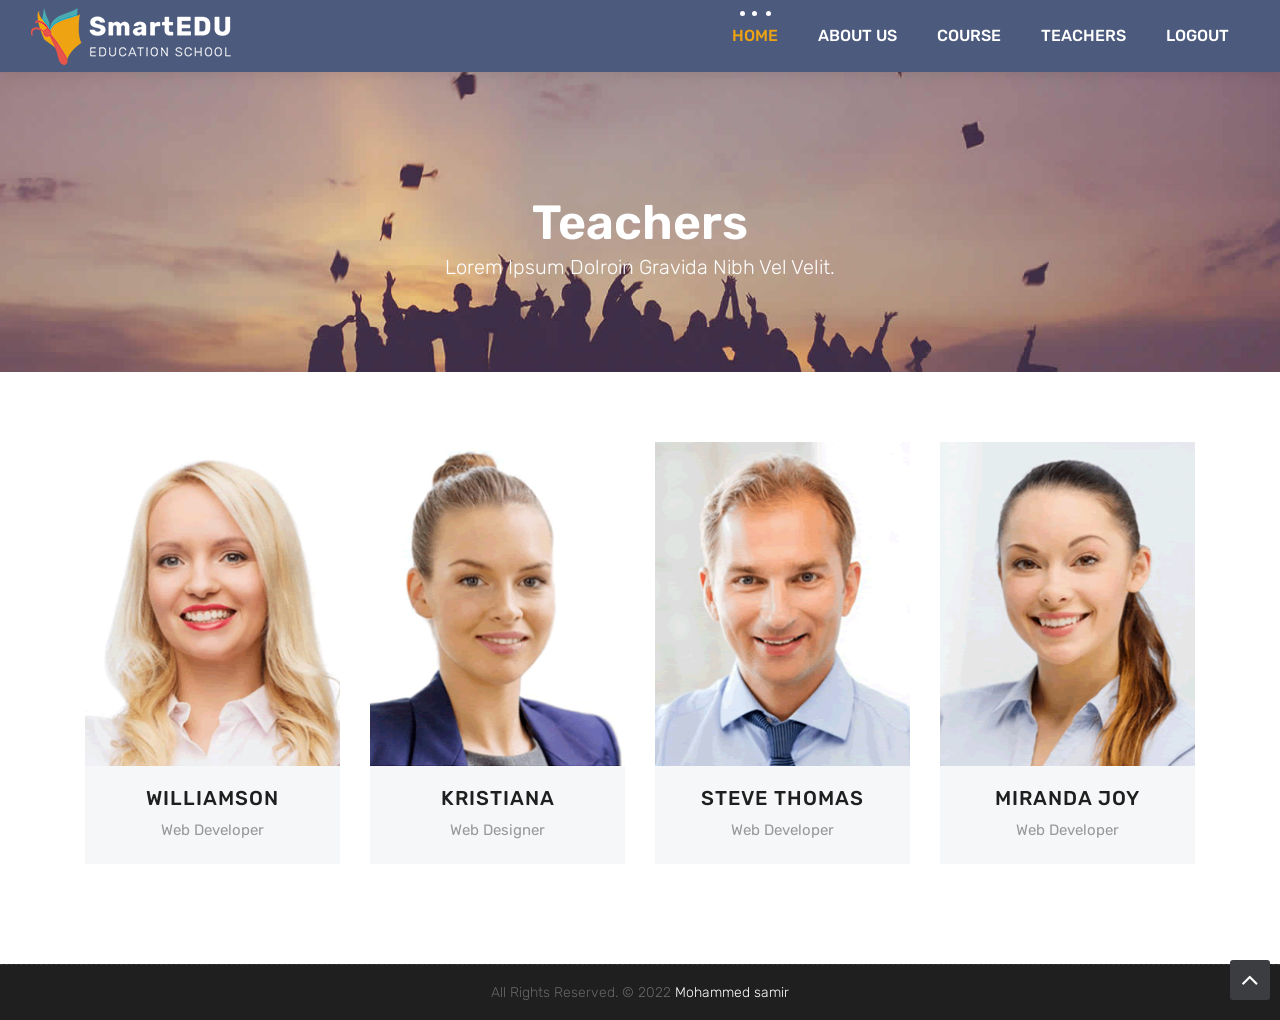
<file: teachers.html>
<!DOCTYPE html>
<html lang="en">

    <!-- Basic -->
    <meta charset="utf-8">
    <meta http-equiv="X-UA-Compatible" content="IE=edge">   
   
    <!-- Mobile Metas -->
    <meta name="viewport" content="width=device-width, initial-scale=1">
 
     <!-- Site Metas -->
    <title>SmartEDU - Education  </title>  
    <meta name="keywords" content="">
    <meta name="description" content="">
    <meta name="author" content="">

    <!-- Site Icons -->
    <link rel="shortcut icon" href="images/favicon.ico" type="image/x-icon" />
    <link rel="apple-touch-icon" href="images/apple-touch-icon.png">

    <!-- Bootstrap CSS -->
    <link rel="stylesheet" href="css/bootstrap.min.css">
    <!-- Site CSS -->
    <link rel="stylesheet" href="style.css">
    <!-- ALL VERSION CSS -->
    <link rel="stylesheet" href="css/versions.css">
    <!-- Responsive CSS -->
    <link rel="stylesheet" href="css/responsive.css">
    <!-- Custom CSS -->
    <link rel="stylesheet" href="css/custom.css">

    <!-- Modernizer for Portfolio -->
    <script src="js/modernizer.js"></script>

    <!--[if lt IE 9]>
      <script src="https://oss.maxcdn.com/libs/html5shiv/3.7.0/html5shiv.js"></script>
      <script src="https://oss.maxcdn.com/libs/respond.js/1.4.2/respond.min.js"></script>
    <![endif]-->

</head>
<body class="host_version"> 


	<!-- Modal -->
	<div class="modal fade" id="login" tabindex="-1" role="dialog" aria-labelledby="myModalLabel">
	  <div class="modal-dialog modal-dialog-centered modal-lg" role="document">
		<div class="modal-content">
			<div class="modal-header tit-up">
				<button type="button" class="close" data-dismiss="modal" aria-hidden="true">&times;</button>
				<h4 class="modal-title">Studen  Login</h4>
			</div>
			<div class="modal-body customer-box">
				<!-- Nav tabs -->
				<ul class="nav nav-tabs">
					<li><a class="active" href="#Login" data-toggle="tab">Login</a></li>
					<li><a href="#Registration" data-toggle="tab">Registration</a></li>
				</ul>
				<!-- Tab panes -->
				<div class="tab-content">
					<div class="tab-pane active" id="Login">
						<form role="form" class="form-horizontal">
							
							<div class="form-group">
								<div class="col-sm-12">
									<input class="form-control" id="exampleInputPassword1" placeholder="Email" type="email">
								</div>
							</div>
							<div class="form-group">
								<div class="col-sm-12">
									<input class="form-control" id="pswd" placeholder="Password" type="password">
								</div>
							</div>
							<div class="row">
								<div class="col-sm-10">
									<button type="submit" class="btn btn-light btn-radius btn-brd grd1">
										Submit
									</button>
									<a class="for-pwd" href="javascript:;">Forgot your password?</a>
								</div>
							</div>
						</form>
					</div>
					<div class="tab-pane" id="Registration">
						<form role="form" class="form-horizontal">
							<div class="form-group">
								<div class="col-sm-12">
									<input class="form-control" placeholder="Name" type="text">
								</div>
							</div>
							<div class="form-group">
								<div class="col-sm-12">
									<input class="form-control" id="email" placeholder="Email" type="email">
								</div>
							</div>
							<div class="form-group">
								<div class="col-sm-12">
									<input class="form-control" id="mobile" placeholder="Mobile" type="email">
								</div>
							</div>
							<div class="form-group">
								<div class="col-sm-12">
									<input class="form-control" id="password" placeholder="Password" type="password">
								</div>
							</div>
							<div class="row">							
								<div class="col-sm-10">
									<button type="button" class="btn btn-light btn-radius btn-brd grd1">
										Save &amp; Continue
									</button>
									<button type="button" class="btn btn-light btn-radius btn-brd grd1">
										Cancel</button>
								</div>
							</div>
						</form>
					</div>
				</div>
			</div>
		</div>
	  </div>
	</div>

    <!-- LOADER -->
	<div id="preloader">
		<div class="loader-container">
			<div class="progress-br float shadow">
				<div class="progress__item"></div>
			</div>
		</div>
	</div>
	<!-- END LOADER -->	

  	<!-- Start header -->
	<header class="top-navbar">
		<nav class="navbar navbar-expand-lg navbar-light bg-light">
			<div class="container-fluid">
				<a class="navbar-brand" href="index.html">
					<img src="images/logo.png" alt="" />
				</a>
				<button class="navbar-toggler" type="button" data-toggle="collapse" data-target="#navbars-host" aria-controls="navbars-rs-food" aria-expanded="false" aria-label="Toggle navigation">
					<span class="icon-bar"></span>
                    <span class="icon-bar"></span>
                    <span class="icon-bar"></span>
				</button>
				<div class="collapse navbar-collapse" id="navbars-host">
					<ul class="navbar-nav ml-auto">
						<li class="nav-item active"><a class="nav-link" href="Home.html">Home</a></li>
						<li class="nav-item"><a class="nav-link" href="about.html">About Us</a></li>
						<li class="nav-item"><a class="nav-link" href="course-grid-3.html">Course</a></li>					 
						<li class="nav-item"><a class="nav-link" href="teachers.html">Teachers</a></li>	
                        <li class="nav-item"><a class="nav-link" href="index.html">Logout</a></li>						
				 
					</ul>
				 
				</div>
			</div>
		</nav>
	</header>
	<!-- End header -->
	
	<div class="all-title-box">
		<div class="container text-center">
			<h1>Teachers<span class="m_1">Lorem Ipsum dolroin gravida nibh vel velit.</span></h1>
		</div>
	</div>
	
	<div id="teachers" class="section wb">
        <div class="container">
            <div class="row">
				<div class="col-lg-3 col-md-6 col-12">
					<div class="our-team">
						<div class="team-img">
							<img src="images/team-01.png">
							<div class="social">
								<ul>
									<li><a href="#" class="fa fa-facebook"></a></li>
									<li><a href="#" class="fa fa-twitter"></a></li>
									<li><a href="#" class="fa fa-linkedin"></a></li>
									<li><a href="#" class="fa fa-skype"></a></li>
								</ul>
							</div>
						</div>
						<div class="team-content">
							<h3 class="title">Williamson</h3>
							<span class="post">Web Developer</span>
						</div>
					</div>
				</div>

				<div class="col-lg-3 col-md-6 col-12">
					<div class="our-team">
						<div class="team-img">
							<img src="images/team-02.png">
							<div class="social">
								<ul>
									<li><a href="#" class="fa fa-facebook"></a></li>
									<li><a href="#" class="fa fa-twitter"></a></li>
									<li><a href="#" class="fa fa-linkedin"></a></li>
									<li><a href="#" class="fa fa-skype"></a></li>
								</ul>
							</div>
						</div>
						<div class="team-content">
							<h3 class="title">Kristiana</h3>
							<span class="post">Web Designer</span>
						</div>
					</div>
				</div>

				<div class="col-lg-3 col-md-6 col-12">
					<div class="our-team">
						<div class="team-img">
							<img src="images/team-03.png">
							<div class="social">
								<ul>
									<li><a href="#" class="fa fa-facebook"></a></li>
									<li><a href="#" class="fa fa-twitter"></a></li>
									<li><a href="#" class="fa fa-linkedin"></a></li>
									<li><a href="#" class="fa fa-skype"></a></li>
								</ul>
							</div>
						</div>
						<div class="team-content">
							<h3 class="title">Steve Thomas</h3>
							<span class="post">Web Developer</span>
						</div>
					</div>
				</div>

				<div class="col-lg-3 col-md-6 col-12">
					<div class="our-team">
						<div class="team-img">
							<img src="images/team-04.png">
							<div class="social">
								<ul>
									<li><a href="#" class="fa fa-facebook"></a></li>
									<li><a href="#" class="fa fa-twitter"></a></li>
									<li><a href="#" class="fa fa-linkedin"></a></li>
									<li><a href="#" class="fa fa-skype"></a></li>
								</ul>
							</div>
						</div>
						<div class="team-content">
							<h3 class="title">Miranda joy</h3>
							<span class="post">Web Developer</span>
						</div>
					</div>
				</div>
				
			
		   </div><!-- end row -->
        </div><!-- end container -->
    </div><!-- end section -->	

  
    <div class="copyrights">
        <div class="container">
            <div class="footer-distributed">
                <div class="footer-center">                   
                    <p class="footer-company-name">All Rights Reserved. &copy; 2022 <a href="#">Mohammed samir </p>
                </div>
            </div>
        </div><!-- end container -->
    </div><!-- end copyrights -->

    <a href="#" id="scroll-to-top" class="dmtop global-radius"><i class="fa fa-angle-up"></i></a>

    <!-- ALL JS FILES -->
    <script src="js/all.js"></script>
    <!-- ALL PLUGINS -->
    <script src="js/custom.js"></script>

</body>
</html>
</file>
<file: style.css>
/*------------------------------------------------------------------
    IMPORT FONTS
-------------------------------------------------------------------*/

@import url('https://fonts.googleapis.com/css?family=Rubik:300,300i,400,400i,500,500i,700,700i,900,900i');

/*------------------------------------------------------------------
    IMPORT FILES
-------------------------------------------------------------------*/

@import url(css/animate.css);
@import url(css/animate.min.css);
@import url(css/bootstrap-touch-slider.css);
@import url(css/flaticon.css);
@import url(css/timeline.min.css);
@import url(css/prettyPhoto.css);
@import url(css/owl.carousel.css);
@import url(css/font-awesome.min.css);

/*------------------------------------------------------------------
    SKELETON
-------------------------------------------------------------------*/

body {
    color: #333333;
    font-size: 14px;
    font-family: 'Rubik', sans-serif;
    line-height: 1.80857;
}

body.demos .section {
    background: url(images/bg.png) repeat top center #f2f3f5;
}

body.demos .section-title img {
    max-width: 280px;
    display: block;
    margin: 10px auto;
}

body.demos .service-widget h3 {
    border-bottom: 1px solid #ededed;
    font-size: 18px;
    padding: 20px 0;
    background-color: #ffffff;
}

body.demos .service-widget {
    margin: 0 0 30px;
    padding: 30px;
    background-color: #fff
}

body.demos .container-fluid {
    max-width: 1080px
}

html, body{
	height: 100%;
}


a {
    color: #1f1f1f;
    text-decoration: none !important;
    outline: none !important;
    -webkit-transition: all .3s ease-in-out;
    -moz-transition: all .3s ease-in-out;
    -ms-transition: all .3s ease-in-out;
    -o-transition: all .3s ease-in-out;
    transition: all .3s ease-in-out;
}

h1,
h2,
h3,
h4,
h5,
h6 {
    letter-spacing: 0;
    font-weight: normal;
    position: relative;
    padding: 0 0 10px 0;
    font-weight: normal;
    line-height: 120% !important;
    color: #1f1f1f;
    margin: 0
}

h1 {
    font-size: 24px
}

h2 {
    font-size: 22px
}

h3 {
    font-size: 18px
}

h4 {
    font-size: 16px
}

h5 {
    font-size: 14px
}

h6 {
    font-size: 13px
}

h1 a,
h2 a,
h3 a,
h4 a,
h5 a,
h6 a {
    color: #212121;
    text-decoration: none!important;
    opacity: 1
}

h1 a:hover,
h2 a:hover,
h3 a:hover,
h4 a:hover,
h5 a:hover,
h6 a:hover {
    opacity: .8
}

a {
    color: #1f1f1f;
    text-decoration: none;
    outline: none;
}

a,
.btn {
    text-decoration: none !important;
    outline: none !important;
    -webkit-transition: all .3s ease-in-out;
    -moz-transition: all .3s ease-in-out;
    -ms-transition: all .3s ease-in-out;
    -o-transition: all .3s ease-in-out;
    transition: all .3s ease-in-out;
}

.btn-custom {
    margin-top: 20px;
    background-color: transparent !important;
    border: 2px solid #ddd;
    padding: 12px 40px;
    font-size: 16px;
}

.lead {
    font-size: 18px;
    line-height: 30px;
    color: #767676;
    margin: 0;
    padding: 0;
}

blockquote {
    margin: 20px 0 20px;
    padding: 30px;
}


/*------------------------------------------------------------------
    WP CORE
-------------------------------------------------------------------*/

.first {
    clear: both
}

.last {
    margin-right: 0
}

.alignnone {
    margin: 5px 20px 20px 0;
}

.aligncenter,
div.aligncenter {
    display: block;
    margin: 5px auto 5px auto;
}

.alignright {
    float: right;
    margin: 10px 0 20px 20px;
}

.alignleft {
    float: left;
    margin: 10px 20px 20px 0;
}

a img.alignright {
    float: right;
    margin: 10px 0 20px 20px;
}

a img.alignnone {
    margin: 10px 20px 20px 0;
}

a img.alignleft {
    float: left;
    margin: 10px 20px 20px 0;
}

a img.aligncenter {
    display: block;
    margin-left: auto;
    margin-right: auto
}

.wp-caption {
    background: #fff;
    border: 1px solid #f0f0f0;
    max-width: 96%;
    /* Image does not overflow the content area */
    padding: 5px 3px 10px;
    text-align: center;
}

.wp-caption.alignnone {
    margin: 5px 20px 20px 0;
}

.wp-caption.alignleft {
    margin: 5px 20px 20px 0;
}

.wp-caption.alignright {
    margin: 5px 0 20px 20px;
}

.wp-caption img {
    border: 0 none;
    height: auto;
    margin: 0;
    max-width: 98.5%;
    padding: 0;
    width: auto;
}

.wp-caption p.wp-caption-text {
    font-size: 11px;
    line-height: 17px;
    margin: 0;
    padding: 0 4px 5px;
}


/* Text meant only for screen readers. */

.screen-reader-text {
    clip: rect(1px, 1px, 1px, 1px);
    position: absolute !important;
    height: 1px;
    width: 1px;
    overflow: hidden;
}

.screen-reader-text:focus {
    background-color: #f1f1f1;
    border-radius: 3px;
    box-shadow: 0 0 2px 2px rgba(0, 0, 0, 0.6);
    clip: auto !important;
    color: #21759b;
    display: block;
    font-size: 14px;
    font-size: 0.875rem;
    font-weight: bold;
    height: auto;
    left: 5px;
    line-height: normal;
    padding: 15px 23px 14px;
    text-decoration: none;
    top: 5px;
    width: auto;
    z-index: 100000;
    /* Above WP toolbar. */
}

/*------------------------------------------------------------------
    LOADER
-------------------------------------------------------------------*/

.loader-container {
  position: absolute;
  top: 0;
  left: 0;
  width: 100%;
  height: 100%;
  z-index:8888;
}
.loader-container:before {
  content: '';
  position: absolute;
  top: 0;
  left: 0;
  width: 100%;
  height: 50%;
  background: #eea412;
  z-index: -1;
  transition: top 1.2s linear 3.1s;
}
.loader-container:after {
  content: '';
  position: absolute;
  bottom: 0;
  left: 0;
  width: 100%;
  height: 50%;
  background: #eea412;
  z-index: -1;
  transition: bottom 1.2s linear 3.1s;
}
.loader-container.done:before {
  top: -50%;
}
.loader-container.done:after {
  bottom: -50%;
}

.progress-br {
  position: absolute;
  top: 50%;
  left: 50%;
  transform: translateX(-50%) translateY(-50%);
  transform-origin: center;
}
.progress-br .progress__item {
  text-align: center;
  width: 100px;
  height: 100px;
  line-height: 100px;
  border: 2px solid #fff;
  border-radius: 50%;
}
.progress-br .progress__item:before {
  content: '';
  position: absolute;
  top: 0;
  left: 50%;
  margin-top: -3px;
  margin-left: 0px;
  width: 50px;
  height: 50px;
  border-top: solid 10px #fff;
  border-right: solid 10px #fff;
  border-top-right-radius: 100%;
  transform-origin: left bottom;
  -webkit-animation: spin 3s linear infinite;
}
.progress-br.float .progress__item:before {
  border-top-width: 50px;
  margin-top: 0px;
  height: 50px;
}

.progress-br.float.shadow:before {
  border-top-width: 50px;
  margin-top: -50px;
  height: 50px;
}
.progress-br.shadow:before {
  content: '';
  position: absolute;
  top: 50%;
  left: 50%;
  margin: -50px 0 0 50px;
  width: 50px;
  height: 50px;
  border-top: solid 10px #6e912d;
  border-right: solid 10px #6e912d;
  border-top-right-radius: 100%;
  z-index: -1;
  transform-origin: left bottom;
  -webkit-animation: spin 3s linear infinite;
}
.progress-br.shadow:after {
  content: '';
  position: absolute;
  top: 50%;
  left: 50%;
  width: 100px;
  height: 100px;
  color: #6e912d;
  text-align: center;
  line-height: 100px;
  border: 2px solid #6e912d;
  border-radius: 50%;
  margin: -50px 0 0 -0px;
  z-index: -1;
  transform-origin: center;
}
.progress-br.done .progress__item {
  opacity: 0;
  -webkit-animation: done 3.1s;
  transition: opacity 0.3s linear 3.1s;
}
.progress-br.done .progress__item:before {
  display: none;
}
.progress-br.done:before {
  display: none;
}
.progress-br.done:after {
  opacity: 0;
  -webkit-animation: done 3.1s;
  transition: opacity 0.15s linear 3.1s;
}

@-webkit-keyframes done {
  10% {
    transform: scale(1.1);
  }
  20% {
    transform: scale(0.9);
  }
  30% {
    transform: scale(1.07);
  }
  40% {
    transform: scale(0.93);
  }
  50% {
    transform: scale(1.04);
  }
  60% {
    transform: scale(0.97);
  }
  80% {
    transform: scale(1.01);
  }
  90% {
    transform: scale(0.99);
  }
  100% {
    transform: scale(1);
  }
}
@-webkit-keyframes spin {
  100% {
    -webkit-transform: rotate(360deg);
  }
}

.shadow{
	box-shadow: none !important;
}

/*------------------------------------------------------------------
    HEADER
-------------------------------------------------------------------*/


.top-navbar .bg-light{
	background: #4c5a7d !important;
}

.top-navbar .navbar-light .navbar-nav .nav-link{
	color: #ffffff;
	font-size: 16px;
	font-weight: 500;
}

.top-navbar .navbar-light .navbar-nav .nav-item{
	position: relative;
	display: inline-block;
	padding: 15px 0px;
	margin: 0px 20px;
}
.top-navbar .navbar-light .navbar-nav .nav-item .nav-link{
	padding: 6px 0px;
	position: relative;
	display: block;
	line-height: 30px;
	letter-spacing: 0px;
	text-transform: uppercase;
}

.top-navbar .navbar-light .navbar-nav .nav-item::after {
    position: absolute;
    content: '';
    left: 50%;
    bottom: auto;
    top: 11px;
    width: 5px;
	height: 5px;
    opacity: 0;
    margin-left: -3px;
    background-color: #ffffff;
	border-radius: 50px;
    -webkit-transform: translateY(0px);
    transform: translateY(0px);
    transition: all 900ms ease;
    -webkit-transition: all 900ms ease;
    -ms-transition: all 900ms ease;
    -o-transition: all 900ms ease;
    -moz-transition: all 900ms ease;
}

.top-navbar .navbar-light .navbar-nav .nav-item .nav-link::before {
    position: absolute;
    content: '';
    left: 0%;
    bottom: auto;
    top: -4px;
    width: 5px;
	height: 5px;
	border-radius: 50px;
    opacity: 0;
    margin-left: -10px;
    background-color: #ffffff;
    -webkit-transform: translateY(0px);
    transform: translateY(0px);
    transition: all 900ms ease;
    -webkit-transition: all 900ms ease;
    -ms-transition: all 900ms ease;
    -o-transition: all 900ms ease;
    -moz-transition: all 900ms ease;
}

.top-navbar .navbar-light .navbar-nav .nav-item .nav-link::after {
    position: absolute;
    content: '';
    right: 0%;
    left: auto;
    bottom: auto;
    top: -4px;
    width: 5px;
	height: 5px;
	border-radius: 50px;
	border: none !important;
    opacity: 0;
    margin-right: -11px;
    background-color: #ffffff;
    transition: all 900ms ease;
    -webkit-transition: all 900ms ease;
    -ms-transition: all 900ms ease;
    -o-transition: all 900ms ease;
    -moz-transition: all 900ms ease;
}

.top-navbar .navbar-light .navbar-nav .nav-item.active::after{
	opacity: 1;
}

.top-navbar .navbar-light .navbar-nav .nav-item.active .nav-link::before {
	opacity: 1;
	left: 40%;
}
.top-navbar .navbar-light .navbar-nav .nav-item.active .nav-link{
	color: #eea412;
}
.top-navbar .navbar-light .navbar-nav .nav-item.active .nav-link::after{
	opacity: 1;
	right: 40%;
}

.top-navbar .navbar-light .navbar-nav .nav-item:hover::after{
	opacity: 1;
}

.top-navbar .navbar-light .navbar-nav .nav-item .nav-link:hover::before{
	opacity: 1;
	left: 40%;
}
.top-navbar .navbar-light .navbar-nav .nav-item .nav-link:hover{
	color: #eea412;
}
.top-navbar .navbar-light .navbar-nav .nav-item .nav-link:hover::after{
	opacity: 1;
	right: 40%;
}

.dropdown:hover>.dropdown-menu {
  display: block;
}

.dropdown>.dropdown-toggle:active {
    pointer-events: none;
}

.dropdown:hover>.dropdown-menu .dropdown-item{
	padding-left: 10px;
}


.top-navbar.fixed-menu .bg-light {
    position: fixed;
    top: 0;
    width: 100%;
    z-index: 9999;
    visibility: visible;
    transform: translate(0,0) scale(1);
    transition: .3s;
}

.top-navbar .bg-light {
    padding-top: 0px;
    padding-bottom: 0px;
    box-shadow: 0 0 18px 0 rgba(0,0,0,.12);
}

.top-navbar .navbar-light .navbar-nav li .dropdown-menu {
    box-shadow: 0 2px 12px 0 rgba(0,0,0,.12);
    border: none;
    border-radius: 0px;
    margin: 0px;
	padding: 10px;
}

.top-navbar .navbar-light .navbar-nav li .dropdown-menu a:hover{
	background: #eea412;
	color: #ffffff;
}

.navbar-right li a{
	position: relative;
	font-size: 18px;
	display: inline-block;
}
.navbar-right li a,
.navbar-right li a.hover-btn-new::after {
	-webkit-transition: all 0.3s;
	-moz-transition: all 0.3s;
	-o-transition: all 0.3s;
	transition: all 0.3s;
}

.navbar-right li a.hover-btn-new::before,
.navbar-right li a.hover-btn-new::after {
  background: #eea412;
  content: '';
  position: absolute;
  z-index: 1;
}

.navbar-right li a.hover-btn-new:hover span {
  color: #ffffff;
}
.navbar-right li a.hover-btn-new::before {
  height: 100%;
  left: 0;
  top: 0;
  width: 100%;
}
.navbar-right li a.hover-btn-new::after {
  background: #ffffff !important;
  height: 100%;
  left: 0;
  top: 0;
  width: 100%;
}
.navbar-right li a.hover-btn-new span{
	position: relative;
	z-index: 2;
	color: #333333;
}
.navbar-right li a.hover-btn-new:hover:after {
  height: 0;
  left: 50%;
  top: 50%;
  width: 0;
}


.navbar-toggler{
	background: #ffffff;
	border-radius: 0px;
	padding: 10px 10px;
}

.navbar-toggler .icon-bar {
    display: block;
    width: 22px;
    height: 2px;
    border-radius: 1px;
	background: #333333;
}
.navbar-toggler .icon-bar + .icon-bar {
    margin-top: 4px;
}

.navbar-toggler:hover{
	background: #eea412;
}

.navbar-toggler:hover .icon-bar{
	background: #ffffff;
}


.box-slider{
	height: 100%;
}


.box-slider .carousel-control-prev{
	border-radius: 2px;
	background: #eea412;
	position: absolute;
	left: 0px;
	font-size: 38px;
	top: 40%;
	width: 60px;
	height: 60px;
	line-height: 20px;
	opacity: 1;
}
.box-slider .carousel-control-next{
	border-radius: 2px;
	background: #eea412;
	position: absolute;
	right: 0px;
	font-size: 38px;
	top: 40%;
	width: 60px;
	height: 60px;
	line-height: 20px;
	opacity: 1;
}

.first-section .big-tagline a{
	background: none;
	position: relative;
	display: inline-block;
	font-size: 18px;
	color: #333333;
	font-weight: 500;
}


.big-tagline a,
.big-tagline a.hover-btn-new::after {
	-webkit-transition: all 0.3s;
	-moz-transition: all 0.3s;
	-o-transition: all 0.3s;
	transition: all 0.3s;
}

.big-tagline a.hover-btn-new::before,
.big-tagline a.hover-btn-new::after {
  background: #fff;
  content: '';
  position: absolute;
  z-index: 1;
}

.big-tagline a.hover-btn-new:hover span {
  color: #eea412;
}

.hover-btn-new::before {
  height: 100%;
  left: 0;
  top: 0;
  width: 100%;
}

.hover-btn-new::after {
  background: #eea412 !important;
  height: 100%;
  left: 0;
  top: 0;
  width: 100%;
}
.hover-btn-new span{
	position: relative;
	z-index: 2;
}

.hover-btn-new:hover:after {
  height: 0;
  left: 50%;
  top: 50%;
  width: 0;
}


.first-section .big-tagline a:hover{
	color: #333333;
}
.box-slider .carousel-inner{
	height: 100%;
}
.box-slider .carousel-item{
	height: 100%;
	width: 100%;
}



/*------------------------------------------------------------------
    SECTIONS
-------------------------------------------------------------------*/

.dbcolor{
	background: #eea412;
}

.parallax {
    background-attachment: fixed;
    background-size: cover;
    padding: 120px 0;
    position: relative;
    width: 100%;
}

.parallax.parallax-off {
    background-attachment: fixed !important;
    display: block;
    overflow: hidden;
    position: relative;
    background-position: center center;
    vertical-align: sub;
    width: 100%;
    z-index: 2;
}

.no-scroll-xy {
    overflow: hidden !important;
    -webkit-transition: all .4s ease-in-out;
    -moz-transition: all .4s ease-in-out;
    -ms-transition: all .4s ease-in-out;
    -o-transition: all .4s ease-in-out;
    transition: all .4s ease-in-out;
}

.section {
    display: block;
    position: relative;
    overflow: hidden;
    padding: 70px 0;
}

.noover {
    overflow: visible;
}

.noover .btn-dark {
    border: 0 !important;
}

.nopad {
    padding: 0;
}

.nopadtop {
    padding-top: 0;
}

.section.wb {
    background-color: #ffffff;
}

.section.lb {
    background-color: #f2f3f5;
}

.section.db {
    background-color: #1f1f1f;
}

.section.color1 {
    background-color: #448AFF;
}
.section.cl {
	background-color: #2d3032;
}

.hover-btn-new{
	color: #ffffff;
	display: inline-block;
	font-weight: 400;
	line-height: 46px;
	padding: 0 17px;
	text-transform: uppercase;
	position: relative;
	border: 2px solid #fff;
	font-size: 14px;
	-webkit-transition: all 0.3s ease-in-out;
	-moz-transition: all 0.3s ease-in-out;
	-ms-transition: all 0.3s ease-in-out;
	-o-transition: all 0.3s ease-in-out;
	transition: all 0.3s ease-in-out;
	border-radius: 2px;
}

.orange{
	border-color: #eea412;
}

.first-section {
    position: relative;
    overflow: hidden;
    height: 100%;	
	vertical-align: middle;
}

.first-section::before {
    content: "";
    position: absolute;
    height: 100%;
    width: 100%;
	top: 0px;
	left: 0px;
    display: block;
    background: rgba(0,0,0,0.5);
}

.first-section h2 {
    color: #ffffff;
    font-size: 68px;
    font-weight: 300;
    text-transform: capitalize;
    display: block;
    margin: 0;
    padding: 0 0 30px;
    position: relative;
}

.first-section h2 strong{
	color: #eea412;
}

.first-section .lead {
    font-size: 21px;
    font-weight: 300;
    padding: 0 0 40px;
    margin: 0;
    line-height: inherit;
    color: #ffffff;
}

.macbookright {
    width: 980px;
    position: absolute;
    right: -15%;
    bottom: -6%;
}

.section-title {
    display: block;
    position: relative;
    margin-bottom: 60px;
}

.section-title p {
    color: #999;
    font-weight: 400;
    font-size: 18px;
    line-height: 33px;
    margin: 0;
}

.section-title h3 {
    font-size: 42px;
    font-weight: 500;
    line-height: 62px;
    margin: 0 0 25px;
    padding: 0;
    text-transform: none;
}

.section.colorsection p,
.section.colorsection h3,
.section.db h3 {
    color: #ffffff;
}


.box-slider .first-section{
	display: table;
	position: relative;
	width: 100%;
}
.dtab{
	display: table-cell;
	vertical-align: middle;
}


.page-section{
	padding: 70px 0px; 
}

.customwidget a{
	position: relative;
	padding: 13px 40px;
	font-size: 18px;
	display: inline-block;
}


.customwidget a,
.customwidget a.hover-btn-new::after {
	-webkit-transition: all 0.3s;
	-moz-transition: all 0.3s;
	-o-transition: all 0.3s;
	transition: all 0.3s;
}

.customwidget a.hover-btn-new::before,
.customwidget a.hover-btn-new::after {
  background: #9dc15b;
  content: '';
  position: absolute;
  z-index: 1;
}

.customwidget a.hover-btn-new:hover span {
  color: #333333;
}
.customwidget a.hover-btn-new::before {
  height: 100%;
  left: 0;
  top: 0;
  width: 100%;
}
.customwidget a.hover-btn-new::after {
  background: #333333 !important;
  height: 100%;
  left: 0;
  top: 0;
  width: 100%;
}
.customwidget a.hover-btn-new span{
	position: relative;
	z-index: 2;
	color: #fff;
}
.customwidget a.hover-btn-new:hover:after {
	height: 0;
	left: 50%;
	top: 50%;
	width: 0;
}
.message-box a{
	position: relative;
	font-size: 18px;
	display: inline-block;
}
.message-box a,
.message-box a.hover-btn-new::after {
	-webkit-transition: all 0.3s;
	-moz-transition: all 0.3s;
	-o-transition: all 0.3s;
	transition: all 0.3s;
}
.message-box a.hover-btn-new::before,
.message-box a.hover-btn-new::after {
	background: #eea412;
	content: '';
	position: absolute;
	z-index: 1;
}

.message-box a.hover-btn-new:hover span {
  color: #333333;
}
.message-box a.hover-btn-new::before {
  height: 100%;
  left: 0;
  top: 0;
  width: 100%;
}
.message-box a.hover-btn-new::after {
  background: #333333 !important;
  height: 100%;
  left: 0;
  top: 0;
  width: 100%;
}
.message-box a.hover-btn-new span{
	position: relative;
	z-index: 2;
	color: #fff;
}
.message-box a.hover-btn-new:hover:after {
  height: 0;
  left: 50%;
  top: 50%;
  width: 0;
}


.customwidget{
	margin-top: 30px;
}

.hmv-box{
	padding: 60px 0px; 
}
.inner-hmv{
	padding: 15px;
	box-shadow: 0 0px 10px rgba(0,0,0,.1);
	position: relative;
	overflow: hidden;
}
.icon-box-hmv{
	width: 100px;
	height: 100px;
	line-height: 100px;
	text-align: center;
	border: 3px solid #4babb1;
	border-radius: 6px;
	margin-bottom: 20px;
	-webkit-transition: all 0.3s;
	-moz-transition: all 0.3s;
	-o-transition: all 0.3s;
	transition: all 0.3s;
}
.icon-box-hmv i{
	font-size: 60px;
	color: #eea412;
}
.inner-hmv h3{
	font-size: 28px;
	color: #212121;
    font-weight: 500;
	margin-bottom: 20px;
	padding: 0px;
	-webkit-transition: all 0.3s;
	-moz-transition: all 0.3s;
	-o-transition: all 0.3s;
	transition: all 0.3s;
}
.inner-hmv p{
	margin: 0px;
}

.inner-hmv:hover .icon-box-hmv{
	border: 3px solid #eea412;
}
.inner-hmv:hover .icon-box-hmv i{
	color: #4babb1;
}
.inner-hmv:hover h3{
	color: #eea412;
}
.tr-pa{
	font-size: 170px;
	color: #fbfbfb;
    position: absolute;
    top: -20px;
    right: -10px;
    line-height: 125px;
	font-weight: 700;
	opacity: 0;
	-webkit-transition: all 0.3s;
	-moz-transition: all 0.3s;
	-o-transition: all 0.3s;
	transition: all 0.3s;
}
.inner-hmv:hover .tr-pa{
	opacity: 1;
	-webkit-transition: all 0.3s;
	-moz-transition: all 0.3s;
	-o-transition: all 0.3s;
	transition: all 0.3s;
}


/*------------------------------------------------------------------
    PORTFOLIO
-------------------------------------------------------------------*/

.item-h2,
.item-h1 {
    height: 100% !important;
    height: auto !important;
}

.isotope-item {
    z-index: 2;
    padding: 0;
}

.isotope-hidden.isotope-item {
    pointer-events: none;
    z-index: 1;
}

.isotope,
.isotope .isotope-item {
    /* change duration value to whatever you like */
    -webkit-transition-duration: 0.8s;
    -moz-transition-duration: 0.8s;
    transition-duration: 0.8s;
}

.isotope {
    -webkit-transition-property: height, width;
    -moz-transition-property: height, width;
    transition-property: height, width;
}

.isotope .isotope-item {
    -webkit-transition-property: -webkit-transform, opacity;
    -moz-transition-property: -moz-transform, opacity;
    transition-property: transform, opacity;
}

.portfolio-filter ul {
    padding: 0;
    z-index: 2;
    display: block;
    position: relative;
    margin: 0;
}

.portfolio-filter ul li {
    border-radius: 0;
    display: inline-block;
    margin: 0 5px 0 0;
    text-decoration: none;
    text-transform: uppercase;
    vertical-align: middle;
}

.portfolio-filter ul li:last-child:after {
    content: "";
}

.portfolio-filter ul li .btn-dark {
    box-shadow: none;
    background-color: transparent;
    border: 1px solid #e6e7e6 !important;
    color: #1f1f1f;
    font-weight: 400;
    font-size: 13px;
    padding: 10px 30px;
}

.da-thumbs {
    list-style: none;
    position: relative;
    padding: 0;
}

.da-thumbs .pitem {
    margin: 0;
    padding: 15px;
    position: relative;
}

.da-thumbs .pitem a,
.da-thumbs .pitem a img {
    display: block;
    position: relative;
}

.da-thumbs .pitem a {
    overflow: hidden;
}

.da-thumbs .pitem a div {
    position: absolute;
    background-color: rgba(0, 0, 0, 0.8);
    width: 100%;
    height: 100%;
}

.da-thumbs .pitem a div h3 {
    display: block;
    color: #ffffff;
    font-size: 20px;
    padding: 30px 15px;
    text-transform: capitalize;
    font-weight: normal;
}

.da-thumbs .pitem a div h3 small {
    display: block;
    color: #ffffff;
    margin-top: 5px;
    font-size: 13px;
    font-weight: 300;
}

.da-thumbs .pitem a div i {
    background-color: #1f1f1f;
    position: absolute;
    color: #ffffff !important;
    bottom: 0;
    font-size: 15px;
    z-index: 12;
    right: 0;
    width: 40px;
    height: 40px;
    line-height: 40px;
    text-align: center;
}


/*------------------------------------------------------------------
    TESTIMONIALS
-------------------------------------------------------------------*/

.logos img {
    margin: auto;
    display: block;
    text-align: center;
    width: 100%;
    opacity: 0.3;
}

.logos img:hover {
    opacity: 1;
}

.desc h3 i {
    color: #eea412;
    font-size: 37px;
    vertical-align: middle;
    margin-right: 12px;
}

.desc {
    padding: 30px;
    position: relative;
    background: #000;
    border: none;
	border-radius: 2px;
}

.testi-meta {
    display: block;
    margin-top: 20px;
	margin-bottom: 20px;
}

.testi-meta img{
	display: inline-block !important; 
}
#testimonials{
	position: relative;
}
#testimonials:before{
	background: rgba(0,0,0,0.8);
	content: "";
	position: absolute;
	top: 0px;
	left: 0px;
	width: 100%;
	height: 100%;
}
.testimonial h4 {
    font-size: 18px;
    color: #ffffff;
    padding: 13px 0 0;
}

.testimonial img {
    max-width: 55px;
}

.testimonial small {
    margin-top: 7px;
    font-size: 16px;
    display: block;
}

.testimonial {
    background-color: transparent;
	max-width: 550px;
	width: 100%;
	margin: 0 auto;
	text-align: center;
}

.testimonial h3 {
    padding: 0 0 10px;
    font-size: 20px;
    font-weight: 600;
}

.testimonial small,
.testimonial .lead {
    background-color: transparent;
    color: #aaa;
    display: block;
    font-size: 16px;
    font-style: normal;
    line-height: 30px;
    margin: 0;
    padding: 0;
    position: relative;
}

.testimonial p:after {
    display: none;
}

.testi-carousel.owl-carousel .owl-item.active.center .testimonial{
	-webkit-transform: scale(1.1);
	-ms-transform: scale(1.1);
	transform: scale(1.1);
	-webkit-transition: all 0.3s ease;
	-o-transition: all 0.3s ease;
	transition: all 0.3s ease;
}




/*------------------------------------------------------------------
    PRICING TABLES
-------------------------------------------------------------------*/

.pricing-table {
    margin: 0px;
    background: #fff;
    box-shadow: 0 5px 14px rgba(0, 0, 0, 0.1);
	border-radius: 2px;
}

.pricing-table i {
    width: 30px;
    color: #c2c2c2;
    display: inline-block;
    margin-right: 10px;
    padding-right: 5px;
    border-right: 1px solid #ececec;
}

.pricing-table .btn-dark {
    padding: 10px 24px;
    font-size: 15px;
}

.pricing-table strong {
    font-weight: 600;
    margin-right: 6px;
    color: #1f1f1f;
}

.pricing-table-header {
    padding: 30px 0 25px 0;
    background: #ffffff;
	border-radius: 2px;
}

.pricing-table-header h2 {
    font-size: 31px;
    margin: 0;
    padding: 0;
    font-weight: 500;
}

.pricing-table-header h3 {
    font-size: 15px;
    font-weight: 600;
    color: #aaaaaa;
    margin-top: 10px;
    text-transform: uppercase;
}

.pricing-table-space {
    height: 10px;
}

.pricing-table-text {
    margin: 15px 30px 0 30px;
    padding: 0 10px 15px 10px;
    border-bottom: 1px solid #ececec;
    font-weight: 300;
    line-height: 30px;
    color: #c2c2c2;
    font-size: 16px;
}

.pricing-table-text p {
    font-weight: 400;
}

.pricing-table-features {
    margin: 15px 30px 0 30px;
    padding: 0 10px 15px 30px;
    border-bottom: 1px solid #ececec;
    text-align: left;
    line-height: 30px;
    font-size: 16px;
    color: #c2c2c2;
}

.pricing-table-highlighted h3,
.pricing-table-highlighted h2 {
    color: #ffffff !important;
}

.pricing-table-sign-up {
    margin-top: 25px;
    padding-bottom: 30px;
}

.pricing-table-sign-up a{}
.pricing-table-sign-up a{
	position: relative;
	font-size: 18px;
	display: inline-block;
}
.pricing-table-sign-up a,
.pricing-table-sign-up a.hover-btn-new::after {
	-webkit-transition: all 0.3s;
	-moz-transition: all 0.3s;
	-o-transition: all 0.3s;
	transition: all 0.3s;
}

.pricing-table-sign-up a.hover-btn-new::before,
.pricing-table-sign-up a.hover-btn-new::after {
  background: #eea412;
  content: '';
  position: absolute;
  z-index: 1;
}

.pricing-table-sign-up a.hover-btn-new:hover span {
  color: #333333;
}
.pricing-table-sign-up a.hover-btn-new::before {
  height: 100%;
  left: 0;
  top: 0;
  width: 100%;
}
.pricing-table-sign-up a.hover-btn-new::after {
  background: #333333 !important;
  height: 100%;
  left: 0;
  top: 0;
  width: 100%;
}
.pricing-table-sign-up a.hover-btn-new span{
	position: relative;
	z-index: 2;
	color: #fff;
}
.pricing-table-sign-up a.hover-btn-new:hover:after {
  height: 0;
  left: 50%;
  top: 50%;
  width: 0;
}



.pricing-table:hover {
	transform: scale(1.05,1.06);
	-webkit-transform: scale(1.05,1.06);
	-moz-transform: scale(1.05,1.06);
	-o-transform: scale(1.05,1.06);
	transition: 0.5s all ease;
	-webkit-transition: 0.5s all ease;
	-moz-transition: 0.5s all ease;
	-o-transition: 0.5s all ease;
	-ms-transition: 0.5s all ease;
}

/* Highlighted table */

.pricing-table-highlighted {
    margin-top: 0;
}

.m130 {
    margin-top: 130px;
}

.nav-pills {
    border: 1px solid #e1e1e1;
	border-radius: 2px;
}

.nav-pills > li {
    width: 50%;
    padding: 10px;
    float: left;
    margin: 0 !important;
}

.nav-pills > li > a {
    margin: 0!important;
    text-align: center;
    background-color: #f4f4f4;
	display: block;
	padding: 10px 0px;
	border-radius: 2px;
}


/*------------------------------------------------------------------
    ICON BOXES
-------------------------------------------------------------------*/

.icon-wrapper {
    position: relative;
	padding: 15px;
	box-shadow: -1px 3px 30px rgba(0, 0, 0, 0.08);
    cursor: pointer;
    display: block;
    z-index: 1;
}

.icon-wrapper i {
    width: 75px;
    height: 75px;
    text-align: center;
    line-height: 75px;
    font-size: 48px;
    background-color: #333333;
    color: #ffffff;
    margin-top: 0;
	position: relative;
	z-index: 1;
}

.small-icons.icon-wrapper:hover i,
.small-icons.icon-wrapper:hover i:hover,
.small-icons.icon-wrapper i {
    width: auto !important;
    height: auto !important;
    line-height: 1 !important;
    padding: 0 !important;
    color: #e3e3e3 !important;
    background-color: transparent !important;
    background: none !important;
    margin-right: 10px !important;
    vertical-align: middle;
    font-size: 24px !important;
}

.small-icons.icon-wrapper h3 {
    font-size: 18px;
    padding-bottom: 5px;
}

.small-icons.icon-wrapper p {
    padding: 0;
    margin: 0;
}

.icon-wrapper h3 {
    font-size: 20px;
	font-weight: 500;
    padding: 0 0 15px;
    margin: 0;
}

.icon-wrapper p {
    margin-bottom: 0;
    padding-left: 95px;
}

.icon-wrapper p small {
    display: block;
    color: #999;
    margin-top: 10px;
    text-transform: none;
    font-weight: 600;
    font-size: 16px;
}

.icon-wrapper p small:hover a{
	color: #9dc15b;
}

.icon-wrapper p small:after {
    content: "\f105";
    font-family: FontAwesome;
    margin-left: 5px;
    font-size: 11px;
}

.table-responsive-sm .table td, .table-responsive-sm .table th {
	vertical-align: middle;
	white-space: nowrap;
}



/*------------------------------------------------------------------
    MESSAGE BOXES
-------------------------------------------------------------------*/

.align-items-center{
	margin-bottom: 30px;
}

.message-box{
	padding: 20px 0px;
}

.service-widget h3 {
    font-size: 21px;
    color: #ffffff;
    padding: 20px 0 12px;
    margin: 0;
}

.service-widget h3 a,
.section.wb .service-widget h3,
.section.lb .service-widget h3 {
    color: #1f1f1f;
}

.service-widget p {
    margin-bottom: 0;
    padding-bottom: 0;
}

.message-box h4 {
    text-transform: uppercase;
    padding: 0;
    margin: 0 0 5px;
    font-weight: 600;
    letter-spacing: 0.5px;
    font-size: 15px;
    color: #eea412;
}

.message-box h2 {
    font-size: 38px;
    font-weight: 400;
    padding: 0 0 10px;
    margin: 0;
    line-height: 62px;
    margin-top: 0;
    text-transform: none;
}

.message-box p {
    margin-bottom: 20px;
}

.message-box .lead {
    padding-top: 10px;
    font-size: 19px;
    font-style: italic;
    color: #999;
    padding-bottom: 0;
}

.post-media {
    position: relative;
}

.post-media img {
    width: 100%;
}

.playbutton {
    position: absolute;
    color: #ffffff !important;
    top: 40%;
    font-size: 60px;
    z-index: 12;
    left: 0;
    right: 0;
    text-align: center;
    margin: -20px auto;
}

.hoverbutton {
    background-color: rgba(255, 255, 255, 0.8);
    position: absolute;
    color: #1f1f1f !important;
    top: 48%;
    font-size: 21px;
    z-index: 12;
    left: 0;
    opacity: 0;
    right: 0;
    width: 50px;
    height: 50px;
    line-height: 50px;
    text-align: center;
    margin: -20px auto;
}

.service-widget:hover .hoverbutton {
    opacity: 1;
}

hr.hr1 {
    position: relative;
    margin: 60px 0;
    border: 1px dashed #f2f3f5;
}

hr.hr2 {
    position: relative;
    margin: 17px 0;
    border: 1px dashed #f2f3f5;
}

hr.hr3 {
    position: relative;
    margin: 25px 0 30px 0;
    border: 1px dashed #f2f3f5;
}

hr.invis {
    border-color: transparent;
}

hr.invis1 {
    margin: 10px 0;
    border-color: transparent;
}

.section.parallax hr.hr1 {
    border-color: rgba(255, 255, 255, 0.1);
}

.sep1 {
    display: block;
    position: absolute;
    content: '';
    width: 40px;
    height: 40px;
    bottom: -20px;
    left: 50%;
    margin-left: -14px;
    background-color: #1f1f1f;
    -ms-transform: rotate(45deg);
    -webkit-transform: rotate(45deg);
    transform: rotate(45deg);
    z-index: 1;
}

.sep2 {
    display: block;
    position: absolute;
    content: '';
    width: 40px;
    height: 40px;
    top: -20px;
    left: 50%;
    margin-left: -14px;
    background-color: #1f1f1f;
    -ms-transform: rotate(45deg);
    -webkit-transform: rotate(45deg);
    transform: rotate(45deg);
    z-index: 1;
}


/* Divider Styles */

.divider-wrapper {
    width: 100%;
    box-shadow: 0 5px 14px rgba(0, 0, 0, 0.1);
    height: 540px;
    margin: 0 auto;
    position: relative;
}

.divider-wrapper:hover {
    cursor: none;
}

.divider-bar {
    position: absolute;
    width: 10px;
    left: 50%;
    top: -10px;
    bottom: -15px;
}

.code-wrapper {
    border: 1px solid #ffffff;
    display: block;
    overflow: hidden;
    width: 100%;
    height: 100%;
    position: relative;
    background: url("uploads/code.jpg") no-repeat;
}

.design-wrapper {
    overflow: hidden;
    position: absolute;
    top: 0;
    left: 0;
    right: 0;
    bottom: 0;
    -webkit-transform: translateX(50%);
    transform: translateX(50%);
}

.design-image {
    display: block;
    width: 100%;
    height: 100%;
    position: relative;
    -webkit-transform: translateX(-50%);
    transform: translateX(-50%);
    background: url("uploads/design.jpg") no-repeat;
}


/*------------------------------------------------------------------
    FEATURES
-------------------------------------------------------------------*/

.customwidget h1 {
    font-size: 44px;
    color: #333333;
    padding: 15px 0 25px;
    margin: 0;
    line-height: 1 !important;
    font-weight: 300;
}

.customwidget ul {
    padding: 0;
    display: block;
    margin-bottom: 30px;
}

.customwidget li i {
    margin-right: 5px;
}

.customwidget li {
    color: #333333;
    margin-right: 10px;
}

.image-center img {
    position: relative;
    margin: 0 0 -208px;
    z-index: 10;
    padding-right: 30px;
    text-align: center;
}

.customwidget p {
    font-style: normal;
    font-size: 18px;
    padding: 0 0 10px;
}

.img-center img {
    width: 100%;
    box-shadow: 0 5px 14px rgba(0, 0, 0, 0.1);
}

.img-center {
    margin: auto;
}

#features li p {
    margin-bottom: 0;
    padding-bottom: 0;
}

#features li {
    display: table;
    width: 100%;
    margin: 35px 0;
    cursor: pointer;
}

.features-left,
.features-right {
    padding: 0 10px;
}

.features-right li:last-child,
.features-left li:last-child {
    margin-bottom: 0px;
    padding-bottom: 0 !important;
}

.features-right li i,
.features-left li i {
    width: 68px;
    height: 68px;
    line-height: 68px;
    display: table;
    border-radius: 50%;
    font-size: 26px;
    background-color: #f2f3f5;
    margin: 0 auto 22px;
    position: relative;
    text-align: center;
    z-index: 55;
    transition: .4s;
    padding: 0;
}

#features i img {
    display: table;
    margin: 0 auto;
}

.features-left li i:before,
.features-right li i:before {
    text-align: center;
}

.features-right li i .ico-current,
.features-left li i .ico-current {
    opacity: 1;
    transition: .4s;
    visibility: visible;
}

.features-right li i .ico-hover,
.features-left li i .ico-hover {
    opacity: 0;
    transition: .4s;
    visibility: hidden;
    top: 19px;
}

.features-right li:hover .ico-current,
.features-left li:hover .ico-current {
    opacity: 0;
    transition: .4s;
    visibility: hidden;
}

.features-right li:hover .ico-hover,
.features-left li:hover .ico-hover {
    opacity: 1;
    transition: .4s;
    visibility: visible;
}

.features-right i {
    float: left;
}

.fr-inner {
    margin-left: 90px;
}

.features-left i {
    float: right;
}

.fl-inner {
    text-align: right;
    margin-right: 90px;
}

#features h4 {
    text-transform: capitalize;
    margin: 0;
    font-size: 19px;
}


/*------------------------------------------------------------------
    CONTACT
-------------------------------------------------------------------*/

.bootstrap-select {
    width: 100% \0;
    /*IE9 and below*/
}

.bootstrap-select > .dropdown-toggle {
    width: 100%;
    padding-right: 25px;
}

.has-error .bootstrap-select .dropdown-toggle,
.error .bootstrap-select .dropdown-toggle {
    border-color: #b94a48;
}

.bootstrap-select.fit-width {
    width: auto !important;
}

.bootstrap-select:not([class*="col-"]):not([class*="form-control"]):not(.input-group-btn) {
    width: 100%;
}

.bootstrap-select .dropdown-toggle:focus {
    outline: thin dotted #333333 !important;
    outline: 5px auto -webkit-focus-ring-color !important;
    outline-offset: -2px;
}

.bootstrap-select.form-control {
    margin-bottom: 0;
    padding: 0;
    border: none;
}

.bootstrap-select.form-control:not([class*="col-"]) {
    width: 100%;
}

.bootstrap-select.form-control.input-group-btn {
    z-index: auto;
}

.bootstrap-select.btn-group:not(.input-group-btn),
.bootstrap-select.btn-group[class*="col-"] {
    float: none;
    display: inline-block;
    margin-left: 0;
}

.bootstrap-select.btn-group.dropdown-menu-right,
.bootstrap-select.btn-group[class*="col-"].dropdown-menu-right,
.row .bootstrap-select.btn-group[class*="col-"].dropdown-menu-right {
    float: right;
}

.form-inline .bootstrap-select.btn-group,
.form-horizontal .bootstrap-select.btn-group,
.form-group .bootstrap-select.btn-group {
    margin-bottom: 0;
}

.form-group-lg .bootstrap-select.btn-group.form-control,
.form-group-sm .bootstrap-select.btn-group.form-control {
    padding: 0;
}

.form-inline .bootstrap-select.btn-group .form-control {
    width: 100%;
}

.bootstrap-select.btn-group.disabled,
.bootstrap-select.btn-group > .disabled {
    cursor: not-allowed;
}

.bootstrap-select.btn-group.disabled:focus,
.bootstrap-select.btn-group > .disabled:focus {
    outline: none !important;
}

.bootstrap-select.btn-group .dropdown-toggle .filter-option {
    display: inline-block;
    overflow: hidden;
    width: 100%;
    text-align: left;
}

.bootstrap-select.btn-group .dropdown-toggle .fa-angle-down {
    position: absolute;
    top: 30% !important;
    right: -5px;
    vertical-align: middle;
}

.bootstrap-select.btn-group[class*="col-"] .dropdown-toggle {
    width: 100%;
}

.bootstrap-select.btn-group .dropdown-menu {
    border: 1px solid #ededed;
    box-shadow: none;
    box-sizing: border-box;
    min-width: 100%;
    padding: 20px 10px;
    z-index: 1035;
}

.dropdown-menu > li > a {
    background-color: transparent !important;
    color: #bcbcbc !important;
    font-size: 15px;
    padding: 10px 20px;
}

.bootstrap-select.btn-group .dropdown-menu.inner {
    position: static;
    float: none;
    border: 0;
    padding: 0;
    margin: 0;
    border-radius: 0;
    -webkit-box-shadow: none;
    box-shadow: none;
}

.bootstrap-select.btn-group .dropdown-menu li {
    position: relative;
}

.bootstrap-select.btn-group .dropdown-menu li.active small {
    color: #fff;
}

.bootstrap-select.btn-group .dropdown-menu li.disabled a {
    cursor: not-allowed;
}

.bootstrap-select.btn-group .dropdown-menu li a {
    cursor: pointer;
}

.bootstrap-select.btn-group .dropdown-menu li a.opt {
    position: relative;
    padding-left: 2.25em;
}

.bootstrap-select.btn-group .dropdown-menu li a span.check-mark {
    display: none;
}

.bootstrap-select.btn-group .dropdown-menu li a span.text {
    display: inline-block;
}

.bootstrap-select.btn-group .dropdown-menu li small {
    padding-left: 0.5em;
}

.bootstrap-select.btn-group .dropdown-menu .notify {
    position: absolute;
    bottom: 5px;
    width: 96%;
    margin: 0 2%;
    min-height: 26px;
    padding: 3px 5px;
    background: #f5f5f5;
    border: 1px solid #e3e3e3;
    -webkit-box-shadow: inset 0 1px 1px rgba(0, 0, 0, 0.05);
    box-shadow: inset 0 1px 1px rgba(0, 0, 0, 0.05);
    pointer-events: none;
    opacity: 0.9;
    -webkit-box-sizing: border-box;
    -moz-box-sizing: border-box;
    box-sizing: border-box;
}

.bootstrap-select.btn-group .no-results {
    padding: 3px;
    background: #f5f5f5;
    margin: 0 5px;
    white-space: nowrap;
}

.bootstrap-select.btn-group.fit-width .dropdown-toggle .filter-option {
    position: static;
}

.bootstrap-select.btn-group.fit-width .dropdown-toggle .caret {
    position: static;
    top: auto;
    margin-top: 4px;
}

.bootstrap-select.btn-group.show-tick .dropdown-menu li.selected a span.check-mark {
    position: absolute;
    display: inline-block;
    right: 15px;
    margin-top: 5px;
}

.bootstrap-select.btn-group.show-tick .dropdown-menu li a span.text {
    margin-right: 34px;
}

.bootstrap-select.show-menu-arrow.open > .dropdown-toggle {
    z-index: 1036;
}

.bootstrap-select.show-menu-arrow .dropdown-toggle:before {
    content: '';
    border-left: 7px solid transparent;
    border-right: 7px solid transparent;
    border-bottom: 7px solid rgba(204, 204, 204, 0.2);
    position: absolute;
    bottom: -4px;
    left: 9px;
    display: none;
}

.bootstrap-select.show-menu-arrow .dropdown-toggle:after {
    content: '';
    border-left: 6px solid transparent;
    border-right: 6px solid transparent;
    border-bottom: 6px solid white;
    position: absolute;
    bottom: -4px;
    left: 10px;
    display: none;
}

.bootstrap-select.show-menu-arrow.dropup .dropdown-toggle:before {
    bottom: auto;
    top: -3px;
    border-top: 7px solid rgba(204, 204, 204, 0.2);
    border-bottom: 0;
}

.bootstrap-select.show-menu-arrow.dropup .dropdown-toggle:after {
    bottom: auto;
    top: -3px;
    border-top: 6px solid white;
    border-bottom: 0;
}

.bootstrap-select.show-menu-arrow.pull-right .dropdown-toggle:before {
    right: 12px;
    left: auto;
}

.bootstrap-select.show-menu-arrow.pull-right .dropdown-toggle:after {
    right: 13px;
    left: auto;
}

.bootstrap-select.show-menu-arrow.open > .dropdown-toggle:before,
.bootstrap-select.show-menu-arrow.open > .dropdown-toggle:after {
    display: block;
}

.bs-searchbox,
.bs-actionsbox,
.bs-donebutton {
    padding: 4px 8px;
}

.bs-actionsbox {
    float: left;
    width: 100%;
    -webkit-box-sizing: border-box;
    -moz-box-sizing: border-box;
    box-sizing: border-box;
}

.bs-actionsbox .btn-group button {
    width: 50%;
}

.bs-donebutton {
    float: left;
    width: 100%;
    -webkit-box-sizing: border-box;
    -moz-box-sizing: border-box;
    box-sizing: border-box;
}

.bs-donebutton .btn-group button {
    width: 100%;
}

.bs-searchbox + .bs-actionsbox {
    padding: 0 8px 4px;
}

.bs-searchbox .form-control {
    margin-bottom: 0;
    width: 100%;
}

select.bs-select-hidden,
select.selectpicker {
    display: none !important;
}

select.mobile-device {
    position: absolute !important;
    top: 0;
    left: 0;
    display: block !important;
    width: 100%;
    height: 100% !important;
    opacity: 0;
}


/*# sourceMappingURL=bootstrap-select.css.map */

.bootstrap-select > .btn {
    background: rgba(0, 0, 0, 0) none repeat scroll 0 0;
    font-size: 15px;
    height: 33px;
    box-shadow: none !important;
    border: 0 !important;
    padding: 0;
    width: 100%;
    color: #bcbcbc !important;
}

.contact_form {
    border: none;
    box-shadow: 0 5px 14px rgba(0, 0, 0, 0.1);
    background-color: #333333;
    padding: 40px 30px;
	margin-right: -15px;
}

.contact_form .form-control {
    background-color: #fff;
    margin-bottom: 30px;
    border: 1px solid #ebebeb;
    box-sizing: border-box;
    color: #bcbcbc;
    font-size: 16px;
    outline: 0 none;
    padding: 10px 25px;
    height: 55px;
    resize: none;
    box-shadow: none !important;
    width: 100%;
}

.contact_form textarea {
    color: #bcbcbc;
    padding: 20px 25px !important;
    height: 160px !important;
}

.contact_form .form-control::-webkit-input-placeholder {
    color: #bcbcbc;
}

.contact_form .form-control::-moz-placeholder {
    opacity: 1;
    color: #bcbcbc;
}

.contact_form .form-control::-ms-input-placeholder {
    color: #bcbcbc;
}

#contact {
    background: url(images/bg.png) no-repeat center center #fff;
}

.map-box{
	margin-left: -15px;
}

/*------------------------------------------------------------------
    FOOTER
-------------------------------------------------------------------*/

.cac {
    background-color: #232323;
    -webkit-transition: all .3s ease-in-out;
    -moz-transition: all .3s ease-in-out;
    -ms-transition: all .3s ease-in-out;
    -o-transition: all .3s ease-in-out;
    transition: all .3s ease-in-out;
}

.cac:hover a h3 {
    color: #fff !important;
}

.cac a h3 {
    color: #999;
}

.cac h3 {
    padding: 60px 0;
    margin: 0;
    font-weight: 400;
    font-size: 20px;
    text-transform: capitalize;
    line-height: !important;
}

.footer {
    padding: 90px 0 80px !important;
    color: #cccccc;
	background:#4c5a7d url('images/world-map.png') no-repeat center; 
}

.footer .widget-title {
    position: relative;
    display: block;
    margin-bottom: 10px;
}

.footer .widget-title small {
    color: #cccccc;
    display: block;
    padding: 0 58px;
    text-transform: uppercase;
}

.footer .widget-title h3 {
    color: #fff;
    font-weight: 700;
    font-size: 22px;
    padding: 0;
    margin: 0;
    line-height: 1 !important;
}

.footer-links {
    list-style: none;
    padding: 0;
}

.footer-links a {
    color: #cccccc;
}

.footer-links a:hover,
.footer a:hover {
    color: #f4f4f4 !important;
}

.footer-links li {
    margin-bottom: 5px;
    display: block;
    width: 100%;
	padding: 5px 0px;
    border-bottom: 1px dashed rgba(255, 255, 255, 0.1);
}

.twitter-widget li {
    margin-bottom: 0;
    border: 0 !important;
}

.twitter-widget li i {
    border-right: 0 !important;
    margin-right: 0;
}

.footer-links li:last-child {
    margin-bottom: 0;
    padding-bottom: 0;
    border: 0;
}

.footer-links i {
    display: inline-block;
    width: 25px;
    margin-right: 10px;
    border-right: 1px dashed rgba(255, 255, 255, 0.1);
}

.copyrights {
    border-top: 1px dashed rgba(255, 255, 255, 0.1);
    background-color: #1f1f1f;
    box-sizing: border-box;
    width: 100%;
    text-align: left;
    padding: 10px 0px;
    overflow: hidden;
}


/* Footer left */

.footer-distributed .footer-left {
    float: left;
}

.footer-distributed .footer-links {
    margin: 0 0 10px;
    text-transform: uppercase;
    padding: 0;
}

.footer-distributed .footer-links a {
    display: inline-block;
    line-height: 1.8;
    margin: 0 10px 0 10px;
    text-decoration: none;
}

.footer-distributed .footer-company-name {
    font-weight: 300;
    margin: 0 10px;
    color: #666;
    padding: 5px 0px;
}


/* Footer right */

.footer-distributed .footer-right {
    float: right;
}


/* The search form */

.footer-distributed form {
    position: relative;
}

.footer-distributed form input {
    display: block;
    border-radius: 3px;
    box-sizing: border-box;
    background-color: #181818;
    border: none;
    font: inherit;
    font-size: 15px;
    font-weight: normal;
    color: #999;
    width: 400px;
    padding: 18px 50px 18px 18px;
}

.footer-distributed form input:focus {
    outline: none;
}


/* Changing the placeholder color */

.footer-distributed form input::-webkit-input-placeholder {
    color: #999;
}

.footer-distributed form input::-moz-placeholder {
    opacity: 1;
    color: #999;
}

.footer-distributed form input:-ms-input-placeholder {
    color: #999;
}


/* The magnify glass icon */

.footer-distributed form i {
    width: 18px;
    height: 18px;
    position: absolute;
    top: 16px;
    right: 18px;
    color: #999;
    font-size: 18px;
    margin-top: 6px;
}


.footer-distributed .footer-company-name a{
	color: #ffffff;
}

.footer-distributed .footer-company-name a:hover{
	color: #eea412;
}
.footer-links-soi{
	margin: 0px;
	padding: 0px;
}
.footer-links-soi li{
	display: inline-block;
}
.footer-links-soi li a{
	background: #ffffff;
	color: #333333;
	width: 32px;
	height: 32px;
	display: block;
	font-size: 22px;
	text-align: center;
	line-height: 32px;
	border-radius: 2px;
}
.footer-links-soi li a:hover{
	background: #eea412;
}
.footer-links-soi li a:hover i{
	color: #ffffff;
	-webkit-transform: rotateY(360deg);
	transform: rotateY(360deg);
}

.footer-links-soi li a i{
	-webkit-transition: all 0.6s ease;
	-o-transition: all 0.6s ease;
	transition: all 0.6s ease;
}

.footer-center{
	text-align: center;
}


/*------------------------------------------------------------------
    MISC
-------------------------------------------------------------------*/

.progress {
    background-color: #f2f3f5;
    border-radius: 0;
    box-shadow: none;
    height: 5px;
    margin-bottom: 20px;
    overflow: hidden;
}

.skills h3 {
    color: #999999;
    font-size: 15px;
}

.dmtop {
    background-color: #3C3D41;
    z-index: 100;
    width: 40px;
    height: 40px;
    line-height: 40px;
    position: fixed;
    bottom: -100px;
    border-radius: 3px;
    right: 10px;
    text-align: center;
    font-size: 28px;
    color: #ffffff !important;
    cursor: pointer;
    -webkit-transition: all .7s ease-in-out;
    -moz-transition: all .7s ease-in-out;
    -o-transition: all .7s ease-in-out;
    -ms-transition: all .7s ease-in-out;
    transition: all .7s ease-in-out;
}

.icon_wrap {
    background-color: #1f1f1f;
    width: 100px;
    height: 100px;
    display: block;
    line-height: 100px;
    font-size: 34px;
    color: #ffffff;
    margin: 0 auto;
    text-align: center;
    padding: 0 !important;
    border: 0 !important;
}

.stat-wrap h3 {
    font-size: 18px;
    font-weight: 400;
    color: #999 !important;
    margin: 0 ;
    padding: 0;
    line-height: 1;
}

.stat-wrap p {
    font-size: 38px;
    color: #ffffff;
    margin: 0;
    font-weight: 300;
    padding: 4px 0 0;
    line-height: 1 !important:
}

#preloader {
    width: 100%;
    height: 100%;
    top: 0;
    right: 0;
    bottom: 0;
    left: 0;
    background: #eea412;
    z-index: 11000;
    position: fixed;
    display: block
}

.preloader {
    position: absolute;
    margin: 0 auto;
    left: 1%;
    right: 1%;
    top: 45%;
    width: 95px;
    height: 95px;
    background: center center no-repeat none;
    background-size: 95px 95px;
    -webkit-border-radius: 50%;
    -moz-border-radius: 50%;
    -ms-border-radius: 50%;
    -o-border-radius: 50%;
    border-radius: 50%
}


/*------------------------------------------------------------------
    BUTTONS
-------------------------------------------------------------------*/

.navbar-default .btn-light {
    padding: 0 20px;
    margin-left: 15px;
}

.btn-light {
    padding: 13px 40px;
    font-size: 18px;
    border: 2px solid #ffffff !important;
    color: #ffffff;
    background-color: transparent;
}

.btn-dark {
    padding: 13px 40px;
    font-size: 18px;
    border: 1px solid #ececec !important;
    color: #1f1f1f;
    background-color: transparent;
}

.btn-light:hover,
.btn-light:focus {
    border-color: rgba(255, 255, 255, 0.6);
    color: rgba(255, 255, 255, 0.6);
}

body.host_version .slide-btn.btn-light{
	background-color: #2d3032 !important;
	color: #ffffff !important;
	border: 2px solid #2d3032 !important;
}
body.host_version .first-section .effect-1.slide-btn::after{
	box-shadow: 0 0 0 2px #2d3032;
}



/**-------------- inner Page css ---------------**/

.all-title-box{
	background: url(images/banner.jpg)no-repeat;
	-webkit-background-size: cover;
	-moz-background-size: cover;
	-o-background-size: cover;
	background-size: cover;
	background-position: center;
	min-height: 300px;
}

.all-title-box h1{
	color: #fff;
	font-weight: 600;
	text-transform: capitalize;
	padding-top: 11%;
	font-size: 48px;
	line-height: 0px;
}

span.m_1 {
    font-weight: 300;
    font-size: 20px;
    line-height: 1.5em;
	display: block;
}

.list-domain{
	margin-top: 30px;
}

.list-domain ul{
	list-style: none;
	margin: 0px;
	padding: 0px;
}

.list-domain ul li{
	display: inline-block;
	padding: 10px 0px;
}

.dmoain-pricing table {
  border-collapse: collapse;
  margin: 0;
  padding: 0;
  width: 100%;
  table-layout: fixed;
}

.dmoain-pricing table .domain-head {
  color: #fff;
  font-size: 20px;
  font-weight: 400;
  background: #9dc15b;
}

.dmoain-pricing table .domain-head th {
  border-right: 2px solid #fff;
}

.dmoain-pricing table .domain-head th:last-child {
  border-right: none;
}

.dmoain-pricing table th {
  padding: 11px 0;
  text-align: center;
  font-weight: 600;
}

.dmoain-pricing table td {
  padding: 23px 0;
  text-align: center;
  font-weight: 700;
  color: #707070;
}

.dmoain-pricing table th,
.dmoain-pricing tbody tr td:nth-child(1) {
  text-transform: capitalize;
}

.dmoain-pricing tbody tr td:nth-child(1) {
  font-size: 20px;
  color: #000;
  font-weight: 600;
}



.pricingTable{
    text-align: center;
	box-shadow: 0 5px 14px rgba(0, 0, 0, 0.1);
}
.pricingTable .pricingTable-header{
    color:#feffff;
    background: #333333;
}
.pricingTable .heading{
    display: block;
    padding-top: 25px;
}
.pricingTable .heading:after{
    content: "";
    border-top: 1px solid rgba(255, 255, 255 ,0.4);
    display: inline-block;
    width: 85%;
}
.pricingTable .heading > h3{
    margin: 0;
    text-transform: capitalize;
    font-size: 38px;
	font-weight: 700;
	color: #fff;
}
.pricingTable .heading > span{
    text-transform: capitalize;
    font-size: 13px;
    margin-top: 5px;
    display: block;
}
.pricingTable .price-value{
    padding-bottom: 25px;
    display: block;
    font-size: 34px;
}
.pricingTable-header > .price-value > .month{
    font-size: 14px;
    display: inline-block;
    text-transform: uppercase;
}
.pricingTable .price-value > span{
    display: block;
    font-size: 14px;
    line-height: 20px;
}
.pricingTable .pricingContent{
    text-transform: capitalize;
    background: #ffffff;
    color:#333333;
}
.pricingTable .pricingContent > i{
    font-size: 60px;
    margin-top: 20px;
	color: #eea412;
}
.pricingTable .pricingContent ul{
    list-style: none;
    padding: 0;
    margin-bottom: 0;
    text-align: left;
}
.pricingTable .pricingContent ul li{
    padding: 12px 0;
    border-bottom: 1px solid #000;
    border-top: 1px solid #333;
    width: 85%;
    margin: 0 auto;
}
.pricingTable .pricingContent ul li:first-child{
    border-top: 0px none;
}
.pricingTable .pricingContent ul li:last-child{
    border-bottom: 0px none;
}
.pricingTable .pricingContent ul li:before{
    content: "\f00c";
    font-family:'FontAwesome'; font-weight: 900;
    margin-right: 10px;
    transition:all 0.5s ease 0s;
}
.pricingTable .pricingContent ul li:hover:before{
    margin-right: 20px;
}
.pricingTable .pricingTable-sign-up{
    padding: 20px 0;
    background: #ffffff;
    color:#fff;
    text-transform: capitalize;
}
.pricingTable .pricingTable-sign-up > span{
    margin-top: 10px;
    display: block;
}
.pricingTable .btn-block{
    width: 40%;
    margin: 0 auto;
    background: #e67e22;
    color:#fff;
    text-transform: capitalize;
    border: 0px none;
    padding: 10px;
    border-radius: 3px;
    font-size: 17px;
    transition:all 0.5s ease 0s;
}
.pricingTable .btn-block:hover{
    border-radius: 12px;
}
.pricingTable .btn-block:before{
    content: "\f07a";
    font-family:'FontAwesome'; font-weight: 900;
    margin-right: 10px;
}
.pricingTable.pink .pricingTable-header{
    background: #333333;
}
.pricingTable.orange .pricingTable-header{
    background: #333333;
}
.pricingTable.green .pricingTable-header{
    background: #008b8b;
}
@media screen and (max-width: 990px){
    .pricingTable{
        margin-bottom: 20px;
    }
}


.pricingTable-sign-up a{}
.pricingTable-sign-up a{
	position: relative;
	font-size: 18px;
	display: inline-block;
}
.pricingTable-sign-up a,
.pricingTable-sign-up a.hover-btn-new::after {
	-webkit-transition: all 0.3s;
	-moz-transition: all 0.3s;
	-o-transition: all 0.3s;
	transition: all 0.3s;
}

.pricingTable-sign-up a.hover-btn-new::before,
.pricingTable-sign-up a.hover-btn-new::after {
  background: #eea412;
  content: '';
  position: absolute;
  z-index: 1;
}

.pricingTable-sign-up a.hover-btn-new:hover span {
  color: #333333;
}
.pricingTable-sign-up a.hover-btn-new::before {
  height: 100%;
  left: 0;
  top: 0;
  width: 100%;
}
.pricingTable-sign-up a.hover-btn-new::after {
  background: #333333 !important;
  height: 100%;
  left: 0;
  top: 0;
  width: 100%;
}
.pricingTable-sign-up a.hover-btn-new span{
	position: relative;
	z-index: 2;
	color: #fff;
}
.pricingTable-sign-up a.hover-btn-new:hover:after {
  height: 0;
  left: 50%;
  top: 50%;
  width: 0;
}



#testimonial-box .testimonial h3{
	color: #ffffff;
}

#testimonial-box .desc:hover{
	background: #9dc15b;
	border: 1px solid #9dc15b;
}

#testimonial-box .desc:hover .lead{
	color: #121212;
}

.customer-box{
	
}
.customer-box .nav-tabs{
	border-bottom: none;
	padding: 20px;
	background: #f6f6f6;
}

.customer-box .nav-tabs > li > a.active{
	border: none;
	background: #eea412;
	color: #fff;
	border-radius: 0px;
}

.customer-box .nav-tabs > li > a{
	border-radius: 0px;
	border: 0px;
	background: #2d3032;
	color: #ffffff;
	padding: 10px 25px;
	font-size: 18px;
	display: block;
}

.customer-box .nav-tabs > li > a:hover{
	background: #eea412;
	color: #ffffff;
	border: 0px;
}

.customer-box .tab-content{
	padding: 20px;
}

.for-pwd{
	margin-left: 20px;
}

.customer-box .tab-content .form-group .form-control{
	background-color: #fff;
	margin-bottom: 30px;
	border: 1px solid #ebebeb;
	box-sizing: border-box;
	color: #bcbcbc;
	font-size: 16px;
	outline: 0 none;
	padding: 10px 25px;
	height: 55px;
	resize: none;
	box-shadow: none !important;
	width: 100%;
}
.tit-up {
	position: relative;
}
.tit-up .close{
	position: absolute;
	z-index: 2;
	right: 0px;
	top: 0px;
	margin: 0;
}

.small-map {
    width: 100%;
    height: 500px;
    margin: 0 auto auto;
}

.map-btn{
	background: #2d3032;
	width: 60px;
	height: 60px;
	text-align: center;
	line-height: 60px;
	font-size: 25px;
	color: #fff;
	margin: 0 auto;
	cursor: pointer;
	border-radius: 4px 4px 0px 0px;
}

.pd{
	padding: 0px 15px;
}


.inner-dit{
	padding: 15px 15px;
	background: #333333;
	color: #ffffff;
}


.widget.server a{
	position: relative;
	padding: 13px 40px;
	font-size: 18px;
	display: inline-block;
	color: #ffffff;
}

.widget.server a,
.widget.server a.hover-btn-new::after {
	-webkit-transition: all 0.3s;
	-moz-transition: all 0.3s;
	-o-transition: all 0.3s;
	transition: all 0.3s;
}

.widget.server a.hover-btn-new::before,
.widget.server a.hover-btn-new::after {
  background: #9dc15b;
  content: '';
  position: absolute;
  z-index: 1;
}

.widget.server a.hover-btn-new:hover span {
  color: #333333;
}

.widget.server a.hover-btn-new::before {
  height: 100%;
  left: 0;
  top: 0;
  width: 100%;
}

.widget.server a.hover-btn-new::after {
  background: #333333 !important;
  height: 100%;
  left: 0;
  top: 0;
  width: 100%;
}
.widget.server a.hover-btn-new span{
	position: relative;
	z-index: 2;
}

.widget.server a.hover-btn-new:hover:after {
  height: 0;
  left: 50%;
  top: 50%;
  width: 0;
}



.img-bg-01{
	background: url(images/img-01.jpg) no-repeat center;
	background-size: cover;
}
.img-bg-02{
	background: url(images/img-02.jpg) no-repeat center;
	background-size: cover;
}
.img-bg-03{
	background: url(images/img-03.jpg) no-repeat center;
	background-size: cover;
}
.img-bg-04{
	background: url(images/img-04.jpg) no-repeat center;
	background-size: cover;
}


.our-team{
    text-align: center;
	margin-bottom: 30px;
}
.our-team .team-img{
    overflow: hidden;
    position: relative;
}
.our-team .team-img img{
    width: 100%;
    height: auto;
}
.our-team .social{
    width: 100%;
    height: 30%;
    background: rgba(238, 164, 18,0.9);
    position: absolute;
    top: 50%;
    left: 0;
    opacity: 0;
	border-radius: 100%;
    transform: translateY(-50%) rotate(-30deg);
    transition: all 0.3s ease 0s;
}
.our-team:hover .social{
    height: 100%;
    opacity: 1;
	border-radius: 0px;
    transform: translateY(-50%) rotate(0deg);
}
.our-team .social ul{
    padding: 0;
    margin: 0;
    width: 100%;
    text-align: center;
    position: absolute;
    top: 45%;
    left: 0;
}
.our-team .social ul li{
    display: inline-block;
}
.our-team .social ul li a{
    display: block;
    width: 30px;
    height: 30px;
    line-height: 30px;
    border-radius: 50%;
    font-size: 17px;
    color: #fff;
    margin-left: 10px;
    background: #212121;
    transition: all 0.3s ease 0s;
}
.our-team .social ul li a:hover{
    background: #fff;
    color: #f3904d;
}
.our-team .team-content{
    padding: 20px 0;
    background: #f5f7f8;
    color: #54478a;
}
.our-team .title{
    display: block;
    font-size: 20px;
    font-weight: 500;
    letter-spacing: 1px;
    text-transform: uppercase;
    margin: 0 0 7px 0;
	padding: 0px;
}
.our-team .post{
    display: block;
    font-size: 15px;
    color: #999;
}
.our-team:hover .team-content{
	background: #4babb1;
}
.our-team:hover .team-content .title{
	color: #ffffff;
}
.our-team:hover .post{
	color: #cccccc;
}


@media only screen and (max-width: 990px){
    .our-team{ margin-bottom: 30px; }
}

.blog-item {
    background: #f1f1f1;
    padding: 20px;
}
.image-blog img{
	padding: 0 !important;
	width: 100%;
	margin: 0 !important;
	opacity: 1;
	-ms-filter: "progid:DXImageTransform.Microsoft.Alpha(Opacity=100)";
	-moz-opacity: 1;
	-khtml-opacity: 1;
	-webkit-transition: all 150ms ease-in-out;
	-moz-transition: all 150ms ease-in-out;
	-o-transition: all 150ms ease-in-out;
	-ms-transition: all 150ms ease-in-out;
	transition: all 150ms ease-in-out;
}
.image-blog img:hover{
	-ms-filter: "progid:DXImageTransform.Microsoft.Alpha(Opacity=80)";
	-moz-opacity: 0.8;
	-khtml-opacity: 0.8;
	opacity: 0.8;
}
.blog-item .meta-info-blog{
	margin-top: 25px;
	padding: 0;
	text-transform: uppercase;
	font-size: 12px;
	font-weight: 300;
}
.meta-info-blog > span {
    display: inline-block;
    padding-right: 14px;
    color: #777;
}
.meta-info-blog > span > a {
	color: #eea412;
}
.meta-info-blog > span > a:hover {
	color: #4babb1;
}
.blog-title > h2{
	margin: 15px 0;
	padding: 0px;
}
.blog-title a {
    font-size: 18px;
    line-height: 25px;
    font-weight: 500;
    color: #555;
    text-transform: capitalize;
}
.blog-button .hover-btn-new{
	line-height: 35px;
}
.blog-button a.hover-btn-new::before, .blog-button a.hover-btn-new::after {
    background: #eea412;
    content: '';
    position: absolute;
    z-index: 1;
}
.blog-button a.hover-btn-new::after {
    background: #333333 !important;
    height: 100%;
    left: 0;
    top: 0;
    width: 100%;
}
.blog-button a.hover-btn-new span {
    position: relative;
    z-index: 2;
    color: #fff;
}
.blog-button a.hover-btn-new:hover span {
    color: #333333;
}
.blog-button a.hover-btn-new::before {
    height: 100%;
    left: 0;
    top: 0;
    width: 100%;
}
.blog-button a.hover-btn-new:hover::after {
    height: 0;
    left: 50%;
    top: 50%;
    width: 0;
}
.blog-button a.hover-btn-new::after {
    -webkit-transition: all 0.3s;
    -moz-transition: all 0.3s;
    -o-transition: all 0.3s;
    transition: all 0.3s;
}


.post-content .post-date{
	display: inline-block;
	float: right;
}
.post-content .post-date span{
	float: left;
}
.post-content .post-date .day{
	background: #eea412;
	color: #FFFFFF;
	font-size: 22px;
	font-weight: 600;
	padding: 0px 10px;
}
.post-content .post-date .month{
	background: #212121;
	color: #FFFFFF;
	padding: 7px 10px;
}
blockquote {
    padding: 10px 20px;
    margin: 0 0 20px;
    font-size: 17.5px;
    border-left: 5px solid #ffffff;
}
blockquote.default {
    border-color: #eea412;
    color: #666;
    background: #ffffff;
    font-size: inherit;
}

.blog-author{
	background: #f2f2f2;
	overflow: hidden;
	position: relative;
	margin-top: 30px;
}
.author-bio {
    display: block;
    float: left;
    padding: 20px;
    position: relative;
    width: 75%;
}
.author-desc{
	background: #eea412;
	float: right;
	height: 100%;
	min-height: 100%;
	overflow: hidden;
	padding: 20px 0;
	position: absolute;
	text-align: center;
	width: 25%;
	right: 0;
}
.author-bio .author_name a{
	color: #212121;
	font-weight: 500;
}
.author-bio h5{
	font-size: 16px;
}


.author-desc > img {
    background: #FFFFFF;
    border-radius: 50%;
    -webkit-border-radius: 50%;
    -moz-border-radius: 50%;
    margin-bottom: 20px;
    padding: 2px;
    max-width: 80px;
    max-height: 80px;
}
.author-social {
    list-style: none outside none;
    margin: 0 auto;
    overflow: hidden;
    padding: 0;
    text-align: center;
    z-index: 9999;
}
.author-social li {
    background: none !important;
    display: inline-block;
}
.author-social li a {
    color: #444;
    display: block;
    height: 30px;
    text-align: center;
    width: 30px;
    border-radius: 50%;
    -webkit-border-radius: 50%;
    -moz-border-radius: 50%;
    -webkit-transition: 0.25s;
    -moz-transition: 0.25s;
    -o-transition: 0.25s;
    transition: 0.25s;
    background: #f9f9f9;
}
.author-social li a i {
    font-size: 14px;
    line-height: 30px;
    margin-right: 0;
    float: none;
}
.blog-comments{
	margin: 50px auto;
}
.blog-comments h4{
	font-size: 22px;
	margin-bottom: 30px;
	padding: 0px;
	font-weight: 500;
}
.comment-list{
	margin: 0px;
	padding: 0px;
	list-style: none;
}
.avatar {
    float: left;
    width: 74px;
}
.avatar img {
    display: block;
    margin-right: 20px;
    position: relative;
    z-index: 0;
    border: 1px solid #4babb1;
    padding: 3px;
}
.comment-container {
    border-top: 2px solid #eea412;
    margin: 0 0 15px 90px;
    padding: 20px 20px;
    position: relative;
    -moz-transition: all 0.2s ease-in-out;
    -ms-transition: all 0.2s ease-in-out;
    -o-transition: all 0.2s ease-in-out;
    -webkit-transition: all 0.2s ease-in-out;
    transition: all 0.2s ease-in-out;
}
h5.comment-author {
    font-size: 16px;
    line-height: 20px;
    margin: 0;
	padding: 0px;
}
.comment-list .comment-meta {
    margin-bottom: 10px;
}
.comment-list a.comment-date {
    font-size: 12px;
    font-style: italic;
    color: #888;
}
a.link-style3 {
    color: inherit !important;
    font-size: 12px;
    font-weight: 700;
    text-decoration: none !important;
    text-transform: uppercase;
}
.comment-reply-link {
    position: absolute;
    right: 20px;
    top: 20px;
}
.children{
	list-style: none;
}
.comment-list ul.children {
    margin-left: 94px;
    padding: 0;
}
.comments-form h4{
	font-size: 22px;
	margin-bottom: 30px;
	padding: 0px;
	font-weight: 500;
}
.comment-form-main .form-group .form-control{
	font-size: 14px;
	color: #636363;
	line-height: 46px;
	padding: 0px 15px;
	border: none;
	border-bottom: 1px solid #efefef;
}
.post-btn{}
.post-btn button.hover-btn-new::before, .post-btn button.hover-btn-new::after {
    background: #eea412;
    content: '';
    position: absolute;
    z-index: 1;
}
.hover-btn-new::before {
    height: 100%;
    left: 0;
    top: 0;
    width: 100%;
}
.post-btn button.hover-btn-new::after {
    background: #333333 !important;
    height: 100%;
    left: 0;
    top: 0;
    width: 100%;
}
.post-btn button.hover-btn-new span {
    position: relative;
    z-index: 2;
    color: #fff;
}
.post-btn button.hover-btn-new::before {
    height: 100%;
    left: 0;
    top: 0;
    width: 100%;
}
.post-btn button.hover-btn-new:hover::after {
    height: 0;
    left: 50%;
    top: 50%;
    width: 0;
}
.post-btn button.hover-btn-new:hover span {
    color: #333333;
}
.post-btn button.hover-btn-new::after {
    -webkit-transition: all 0.3s;
    -moz-transition: all 0.3s;
    -o-transition: all 0.3s;
    transition: all 0.3s;
}
.right-single .widget-search{
	margin-bottom: 30px;
	position: relative;
	display: inline-block;
	width: 100%;
}
#site-searchform .form-control{
	border: 1px solid #eee;
	background-color: #fff;
	width: 82%;
	height: 41px;
	padding: 5px 10px 5px 10px;
	color: #999;
	float: left;
	border-radius: 0;
}
#site-searchform #searchsubmit {
    float: left;
    width: 18%;
    height: 41px;
    cursor: pointer;
    text-indent: -5555em;
    line-height: 100;
    overflow: hidden;
    background: #eea412 url(images/search-icon.png) no-repeat center 14px;
    border: 0;
    transition: all 0.4s ease-in-out;
    -webkit-transition: all 0.4s ease-in-out;
    -moz-transition: all 0.4s ease-in-out;
    -ms-transition: all 0.4s ease-in-out;
    -o-transition: all 0.4s ease-in-out;
}
.widget-categories{
	margin-bottom: 30px;
}
.widget-categories .widget-title{
	font-size: 18px;
	font-weight: 400;
	padding: 0px;
	margin-bottom: 15px;
	border-right: 3px solid #eea412;
}
.widget-categories ul{
	list-style: none;
	margin: 0px;
	padding: 0px;
}
.widget-categories ul li{
	border-bottom: 1px solid #f2f2f2;
	font-size: 12px;
	line-height: 20px;
	padding: 8px 2px 8px 12px;
}
.widget-categories ul li a{
	color: #777;
	font-size: 13px;
}
.widget-categories ul li a:hover{
	color: #eea412;
}
.widget-tags .widget-title{
	font-size: 18px;
	font-weight: 400;
	padding: 0px;
	margin-bottom: 15px;
	border-right: 3px solid #eea412;
}
.widget-tags .tags{
	list-style: none;
	margin: 0px;
	padding: 0px;
}
.tags li {
    float: left;
    padding: 0px;
    margin: 0px 5px 5px 0px;
    list-style-type: none;
    line-height: 25px;
}
.tags li a {
    border: 1px solid #eea412;
    color: #212121;
	text-transform: capitalize;
    float: left;
    font-size: 12px;
    padding: 3px 8px;
    -webkit-transition: all 0.2s;
    -moz-transition: all 0.2s;
    -ms-transition: all 0.2s;
    -o-transition: all 0.2s;
    transition: all 0.2s;
}
.tags li a:hover {
	border-color: #eea412;
	background: #eea412;
	color: #ffffff;
}


.course-item{
	background: #ffffff;
}
.course-item{}
.course-title > h2 {
    margin: 15px 0;
    padding: 0px;
}
.course-title a {
    font-size: 18px;
    line-height: 25px;
    font-weight: 500;
    color: #333333;
    text-transform: capitalize;
}
.course-item:hover .course-title a {
	color: #eea412;
}
.course-br{
	border: 1px solid #4babb1;
	padding: 15px;
}
.course-meta-bot{
	border: 1px solid #4babb1;
	border-top: 0px;
	padding: 15px;
}
.course-meta-bot ul{
	padding: 0px;
	margin: 0px;
	display: block;
	text-align: center;
}
.course-meta-bot ul li{
	display: inline-block;
	list-style: none;
	padding: 0px 5px;
	color: #212121;
	font-size: 11px;
}
.course-meta-bot ul li:hover{
	color: #eea412;
}

/*QR Code */
.qr-code img {
    opacity : 0;
    display : block;
    margin-left : auto;
    margin-right : auto;
    margin-top : 40px;
    transition : 300ms ease;
  }
  .qr-code-reveal img {
    opacity : 1;
  }

  .form-group{width: 100% !important;}
</file>
<file: css/versions.css>
/*------------------------------------------------------------------
    Version: 1.0
-------------------------------------------------------------------*/


/*------------------------------------------------------------------
    [Table of contents]

    1. DEFAULT VERSION (Check style.css and colors.css)
    2. HOSTING VERSION
    3. SEO VERSION
    4. WATCH VERSION
    5. APP VERSION
    6. CLINIC VERSION
    7. REAL ESTATE VERSION
    8. POLITICS VERSION
    9. BARBER VERSION
    10. BUILDING VERSION

-------------------------------------------------------------------*/


/*------------------------------------------------------------------
    1. HOSTING VERSION
-------------------------------------------------------------------*/

body.host_version .icon_wrap i,
body.host_version .customwidget li i{
    color: #2d3032 !important;
}

body.host_version .lead strong {
    color: #333333
}

body.host_version .btn-light {
    background-color: #ffffff;
    color: #1f1f1f !important;
}

body.host_version .stat-wrap h3 {
    color: #ffffff !important;
}


/**************************************
GRADIENTS 
**************************************/

body.host_version .icon_wrap:hover,
body.host_version .icon-wrapper:hover i,
body.host_version .grd1 {
    color: #ffffff !important;
    background: #2d3032;
}

body.host_version .stat-wrap,
body.host_version .dmtop:hover,
body.host_version .cac:hover,
body.host_version .features-right li:hover i,
body.host_version .features-left li:hover i,
body.host_version .divider-bar,
body.host_version .owl-next:hover i,
body.host_version .owl-prev:hover i,
body.host_version .icon-wrapper:hover i:hover,
body.host_version .grd1:hover,
body.host_version .grd1:focus {
    background-position: 100px;
    color: #ffffff !important;
    background: #eea412;
}

body.host_version .checkdomain {
    background-color: #fff;
    padding: 30px 0px;
    text-align: left;
}

body.host_version .checkdomain {
    margin-top: 0px;
    display: block;
    position: relative;
}

body.host_version .nav-pills > li:hover > a,
body.host_version .nav-pills > li:focus > a{
	background: #333333;
	color: #ffffff;
}

body.host_version .nav-pills > li > a.active,
body.host_version .nav-pills > li > a.active:focus,
body.host_version .nav-pills > li > a.active:hover{
	background: #4babb1;
	color: #ffffff;
}


body.host_version .checkdomain-wrapper .form-group {
    background: #4babb1;
    padding: 10px;
    border: 1px solid #e9e9ec;
    width: 100%;
}

body.host_version .checkdomain hr {
    border-color: rgba(255, 255, 255, 0);
    margin: 10px 0;
}

body.host_version .checkdomain-wrapper .form-control {
    display: inline-block;
    vertical-align: middle;
    border: 1px solid #e9e9ec;
    box-shadow: none !important;
    border-radius: 0;
    width: 84%;
    height: 50px;
}

body.host_version .checkdomain-wrapper .btn {
    height: 50px;
    width: 15%;
	border: none;
}

body.host_version .icon-wrapper {
    text-align: left;
}

body.host_version .checkdomain-wrapper .checkbox {
    display: inline-block;
    margin-right: 15px;
    padding-left: 5px;
    text-align: left;
	width: 10%;
	float: left;
	position: relative;
	background: #9dc15b;
}

.checkbox-warning label{
	position: absolute;
	top: 0px;
	right: 0px;
	left: 0px;
	text-align: center;
	margin: 0 auto;
}

body.host_version .dev-list .widget p {
    margin: 0;
    padding: 5px 0 0;
}

body.host_version .dev-list img {
    width: 100%;
}

body.host_version .footer-social .btn {
    background-color: white;
    border: 1px solid #333333;
    color: #1f1f1f;
    font-size: 20px;
    height: 40px;
    line-height: 40px;
    margin: 0px;
    padding: 0;
    text-align: center;
    width: 40px;
}
body.host_version .footer-social .btn:hover {
	background: #9dc15b;
	color: #ffffff;
	border: 1px solid #ffffff;
}

body.host_version .dev-list .widget {
    padding: 30px 0px;
    border: 1px solid #ededed;
	box-shadow: 0 0 8px 0 rgba(0,0,0,.08);
}

body.host_version .dev-list .widget h3 {
    font-size: 24px;
	font-weight: 500;
    padding: 0 0 5px;
    margin: 0;
	color: #ffffff;
    line-height: 1 !important;
}

body.host_version .dev-list .widget-title {
    padding: 20px 0 10px;
    margin: 0;
    line-height: 1 !important;
}

body.host_version .big-tagline img {
    margin-bottom: 20px;
    max-width: 186px;
}

body.host_version .navbar-default .btn-light {
    border-color: #efefef !important;
    padding-left: 10px;
    padding-right: 10px;
    margin: 0;
}

body.host_version .affix {
    background-color: #ffffff !important;
}

body.host_version .icon_wrap,
body.host_version .header_style_01 {
    background: #ffffff !important;
    position: relative;
}

body.host_version .effect-1:after {
    box-shadow: 0 0 0 2px #9dc15b;
}

body.host_version .first-section .effect-1:after,
body.host_version .stat-wrap .effect-1:after {
    box-shadow: 0 0 0 2px #fff;
}

body.host_version .header_style_01 .navbar-default .navbar-nav > li > a {
    color: #1f1f1f;
}

body.host_version .noover p {
    color: rgba(255, 255, 255, 1) !important;
}

body.host_version .noover .grd1 {
    border: 0 !important;
}

body.host_version .stat-wrap p {
    color: #ffffff;
    font-size: 38px;
    font-weight: 600;
    line-height: 1.3;
    margin: 0;
    padding: 13px 0 0;
}

body.host_version .icon_wrap {
    font-size: 62px;
}

body.host_version .first-section {
    overflow: visible ;
    position: relative;
	background-position: center;
	background-size: cover;
}

body.host_version .first-section h2 {
    padding-bottom: 15px;
}

body.host_version .first-section .lead {
    padding-bottom: 35px;
}


body.host_version .stat-wrap .alignleft {
    margin-right: 30px;
}
</file>
<file: css/responsive.css>
/******************************************
    Version: 1.0
/****************************************** */


@media only screen and (min-width: 992px) and (max-width: 1199px) {
	.top-navbar .navbar-light .navbar-nav .nav-item{
		margin: 0px 5px;
	}
}
@media (min-width: 768px) and (max-width: 991px) {
	.top-navbar .navbar-light .navbar-nav .nav-item{
		padding: 0px;
	}
	.top-navbar .navbar-light .navbar-nav .nav-item::after{
		display: none;
	}
	.top-navbar .navbar-light .navbar-nav .nav-item .nav-link::before{
		display: none;
	}
	.top-navbar .navbar-light .navbar-nav .nav-item .nav-link::after{
		display: none;
	}
	.stat-wrap{
		text-align: center !important; 
	}
	body.host_version .stat-wrap  .alignleft{
		float: none;
		margin: 0 auto;
	}
	body.host_version .stat-wrap h3{
		margin-bottom: 12px;
	}
	.pricing-table-header h2{
		font-size: 22px;
	}
	.pricing-table-features{
		padding: 0px 0px 15px 0px;
		margin: 15px 15px 0 15px;
	}
	.pricing-table-features p{
		font-size: 13px;
	}
	.icon-wrapper h3{
		clear: both;
	}
	.icon-wrapper p{
		padding-left: 0px;
	}
	.pricingTable .heading > h3{
		font-size: 28px;
	}
	.pricingTable .price-value{
		font-size: 28px;
	}
	.pricingTable .pricingContent ul li{
		font-size: 13px;
	}
	.widget.server a{
		padding: 10px 20px;
	}
	body.host_version .footer-social .btn{
		width: 35px;
		height: 35px;
		line-height: 35px;
	}
	.customwidget a{
		padding: 10px 20px;
	}
	.contact_form{
		margin-right: 0px;
		margin-bottom: 30px;
	}
	.btn-light{
		padding: 10px 20px;
	}
	.inner-hmv{
		margin-bottom: 30px;
	}
	hr.hr3{
		margin-top: 0px;
	}
	.course-item{
		margin-bottom: 30px;
	}	
	.stat-wrap {
		text-align: center !important;
	}
	.alignleft{
		float: none;
	}
	.blog-item{
		margin-bottom: 30px;
	}
	.blog-post-single{
		margin-bottom: 30px;
	}
}
@media (max-width: 767px) {
	.top-navbar .navbar-light .navbar-nav .nav-item{
		padding: 0px;
	}
	.top-navbar .navbar-light .navbar-nav .nav-item::after{
		display: none;
	}
	.top-navbar .navbar-light .navbar-nav .nav-item .nav-link::before{
		display: none;
	}
	.top-navbar .navbar-light .navbar-nav .nav-item .nav-link::after{
		display: none;
	}
	.first-section h2{
		font-size: 28px;
	}
	.first-section .lead{
		font-size: 14px;
	}
	body.host_version .checkdomain-wrapper .form-control{
		width: 83%;
	}
	body.host_version .checkdomain-wrapper .checkbox{
		width: 20%;
		margin-bottom: 15px;
	}
	.customwidget h1{
		font-size: 34px;
	}
	.section-title h3{
		font-size: 28px;
	}
	.message-box h2{
		font-size: 24px;
	}
	.pricing-table{
		margin-bottom: 40px;
	}
	.pricing-table-features{
		padding: 0px 0px 10px 0px;
	}
	.testimonial h3{
		font-size: 18px;
	}
	.desc h3 i{
		font-size: 28px;
	}
	.footer .widget{
		margin-bottom: 30px;
	}
	.copyrights{
		padding: 20px 0px;
		text-align: center;
	}
	.footer-distributed .footer-right{
		float: none;
	}
	.all-title-box{
		min-height: 200px;
	}
	.all-title-box h1{
		font-size: 34px;
	}
	.icon-wrapper h3{
		font-size: 14px;
	}
	.icon-wrapper p{
		font-size: 13px;
	}
	.icon-wrapper{
		margin-bottom: 30px;
	}
	.readmore a{
		font-size: 13px;
	}
	body.host_version .stat-wrap p{
		font-size: 28px;
		clear: both;
	}
	body.host_version .stat-wrap h3{
		margin-bottom: 20px;
	}
	.widget.server{
		margin-bottom: 30px;
	}
	.section{
		padding: 40px 0;
	}
	.dmoain-pricing table th{
		font-size: 14px;
	}
	.contact_form{
		margin-right: 0px;
		margin-bottom: 30px;
	}
	#support .section-title{
		padding: 0px 15px;
	}
	.customer-box .nav-tabs{
		padding: 20px 0px;
	}
	.customer-box .tab-content{
		padding: 20px 0px;
	}
	body.host_version .stat-wrap .alignleft{
		margin-right: auto;
	}
	.blog-post-single{
		margin-bottom: 30px;
	}
	.course-item{
		margin-bottom: 30px;
	}
	hr.hr3{
		margin-top: 0px;
	}
	.inner-hmv{
		margin-bottom: 30px;
	}
	.stat-wrap {
		text-align: center !important;
	}
	.alignleft{
		float: none;
	}
	.blog-item{
		margin-bottom: 30px;
	}
}
@media only screen and (min-width: 280px) and (max-width: 599px) {
	.top-navbar .navbar-light .navbar-nav .nav-item{
		padding: 0px;
	}
	.top-navbar .navbar-light .navbar-nav .nav-item::after{
		display: none;
	}
	.top-navbar .navbar-light .navbar-nav .nav-item .nav-link::before{
		display: none;
	}
	.top-navbar .navbar-light .navbar-nav .nav-item .nav-link::after{
		display: none;
	}
	
	.first-section h2{
		font-size: 28px;
	}
	.first-section .lead{
		font-size: 14px;
	}
	.first-section .big-tagline a{
		font-size: 14px;
	}
	.section-title p{
		font-size: 14px;
		line-height: 24px;
	}
	body.host_version .checkdomain-wrapper .form-control{
		width: 83%;
	}
	body.host_version .checkdomain-wrapper .checkbox{
		width: 20%;
		margin-bottom: 15px;
	}
	.customwidget h1{
		font-size: 34px;
	}
	.section-title h3{
		font-size: 28px;
	}
	.message-box h2{
		font-size: 24px;
	}
	.pricing-table{
		margin-bottom: 40px;
	}
	.pricing-table-features{
		padding: 0px 0px 10px 0px;
	}
	.testimonial h3{
		font-size: 18px;
	}
	.desc h3 i{
		font-size: 28px;
	}
	.footer .widget{
		margin-bottom: 30px;
	}
	.copyrights{
		padding: 20px 0px;
		text-align: center;
	}
	.footer-distributed .footer-right{
		float: none;
	}
	.all-title-box{
		min-height: 200px;
	}
	.all-title-box h1{
		font-size: 34px;
	}
	.icon-wrapper h3{
		font-size: 14px;
	}
	.icon-wrapper p{
		font-size: 13px;
	}
	.icon-wrapper{
		margin-bottom: 30px;
	}
	.readmore a{
		font-size: 13px;
	}
	body.host_version .stat-wrap p{
		font-size: 28px;
	}
	.widget.server{
		margin-bottom: 30px;
	}
	.section{
		padding: 40px 0;
	}
	.dmoain-pricing table th{
		font-size: 14px;
	}
	.contact_form{
		margin-right: 0px;
		margin-bottom: 30px;
	}
	#support .section-title{
		padding: 0px 15px;
	}
	.customer-box .nav-tabs{
		padding: 20px 0px;
	}
	.customer-box .tab-content{
		padding: 20px 0px;
	}
	.logos img{
		max-width: 120px;
	}
	.author-bio{
		width: 100%;
	}
	.author-desc{
		width: 100%;
		position: relative;
	}
	.comment-list ul.children {
		margin-left: 10px;
	}
	.blog-post-single{
		margin-bottom: 30px;
	}
	.course-item{
		margin-bottom: 30px;
	}
	hr.hr3{
		margin-top: 0px;
	}
	.inner-hmv{
		margin-bottom: 30px;
	}
	
}
</file>
<file: css/custom.css>
/** ADD YOUR AWESOME CODES HERE **/
</file>
